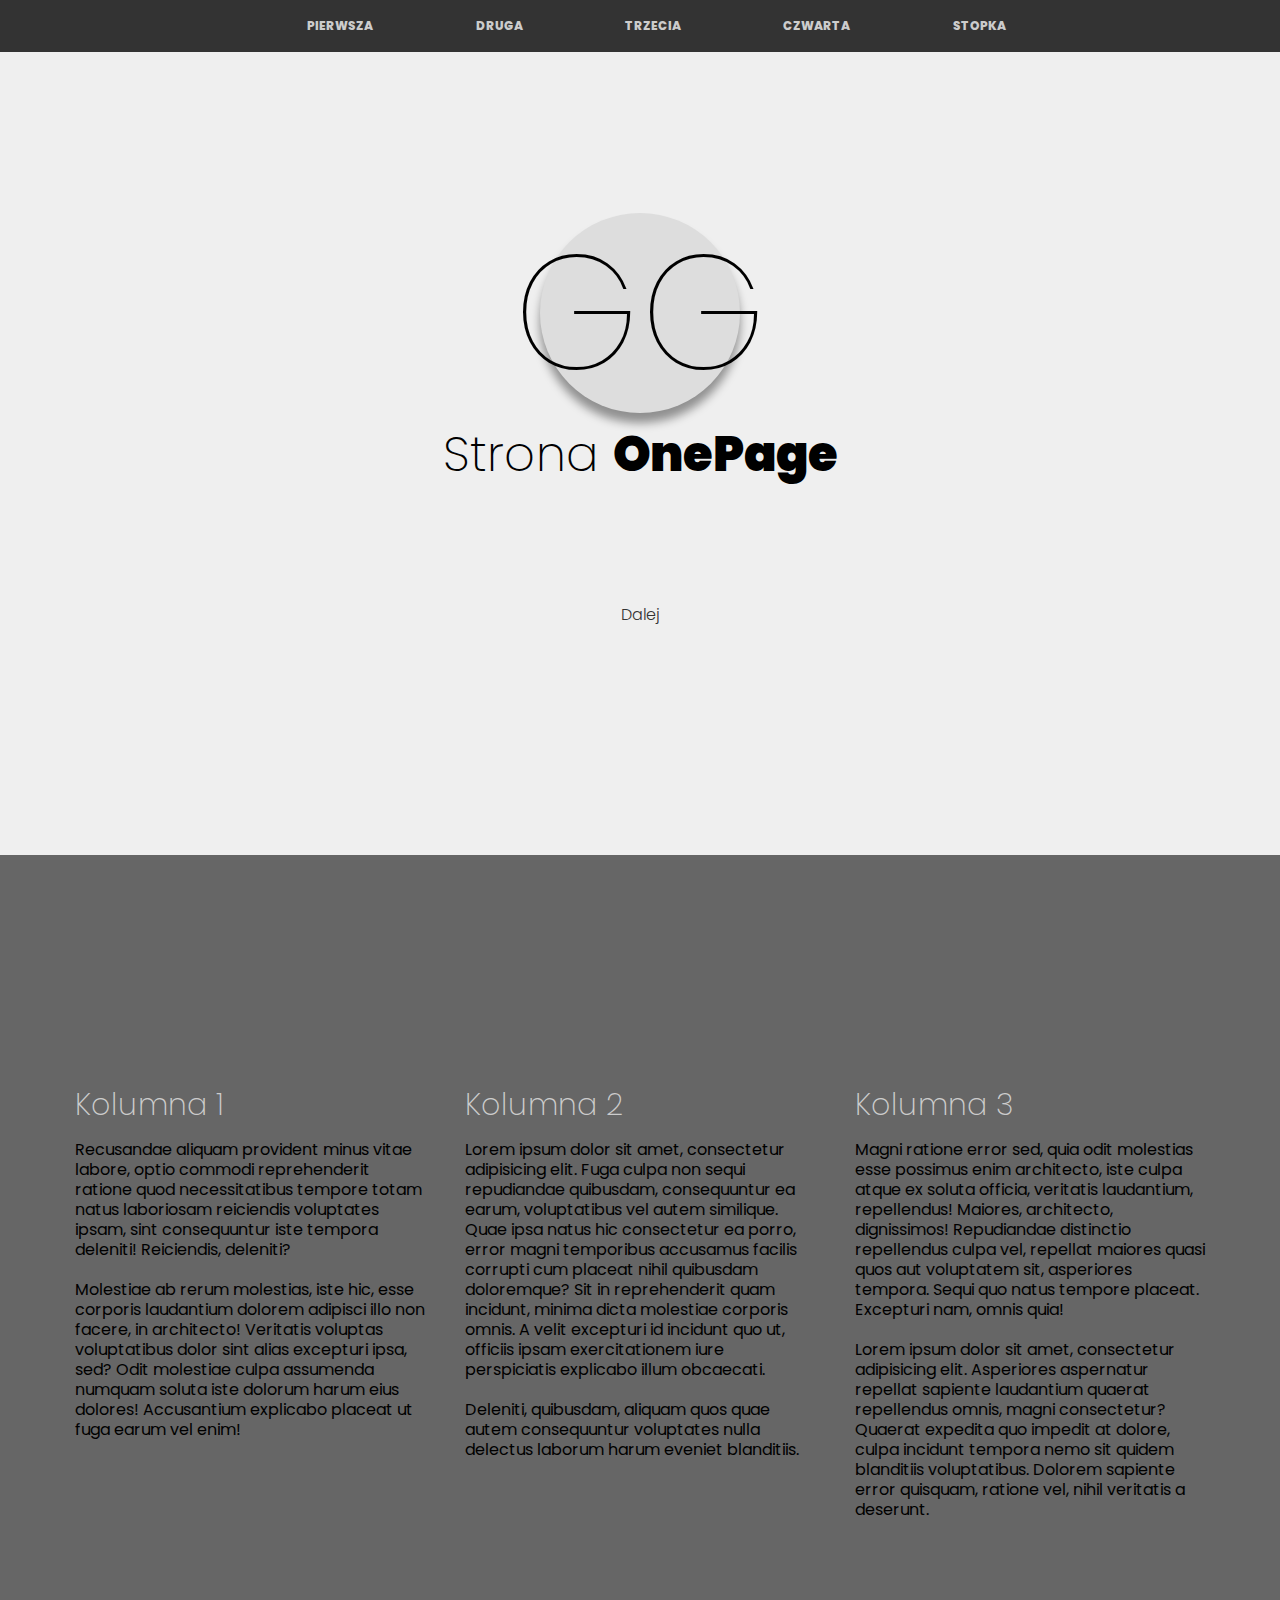
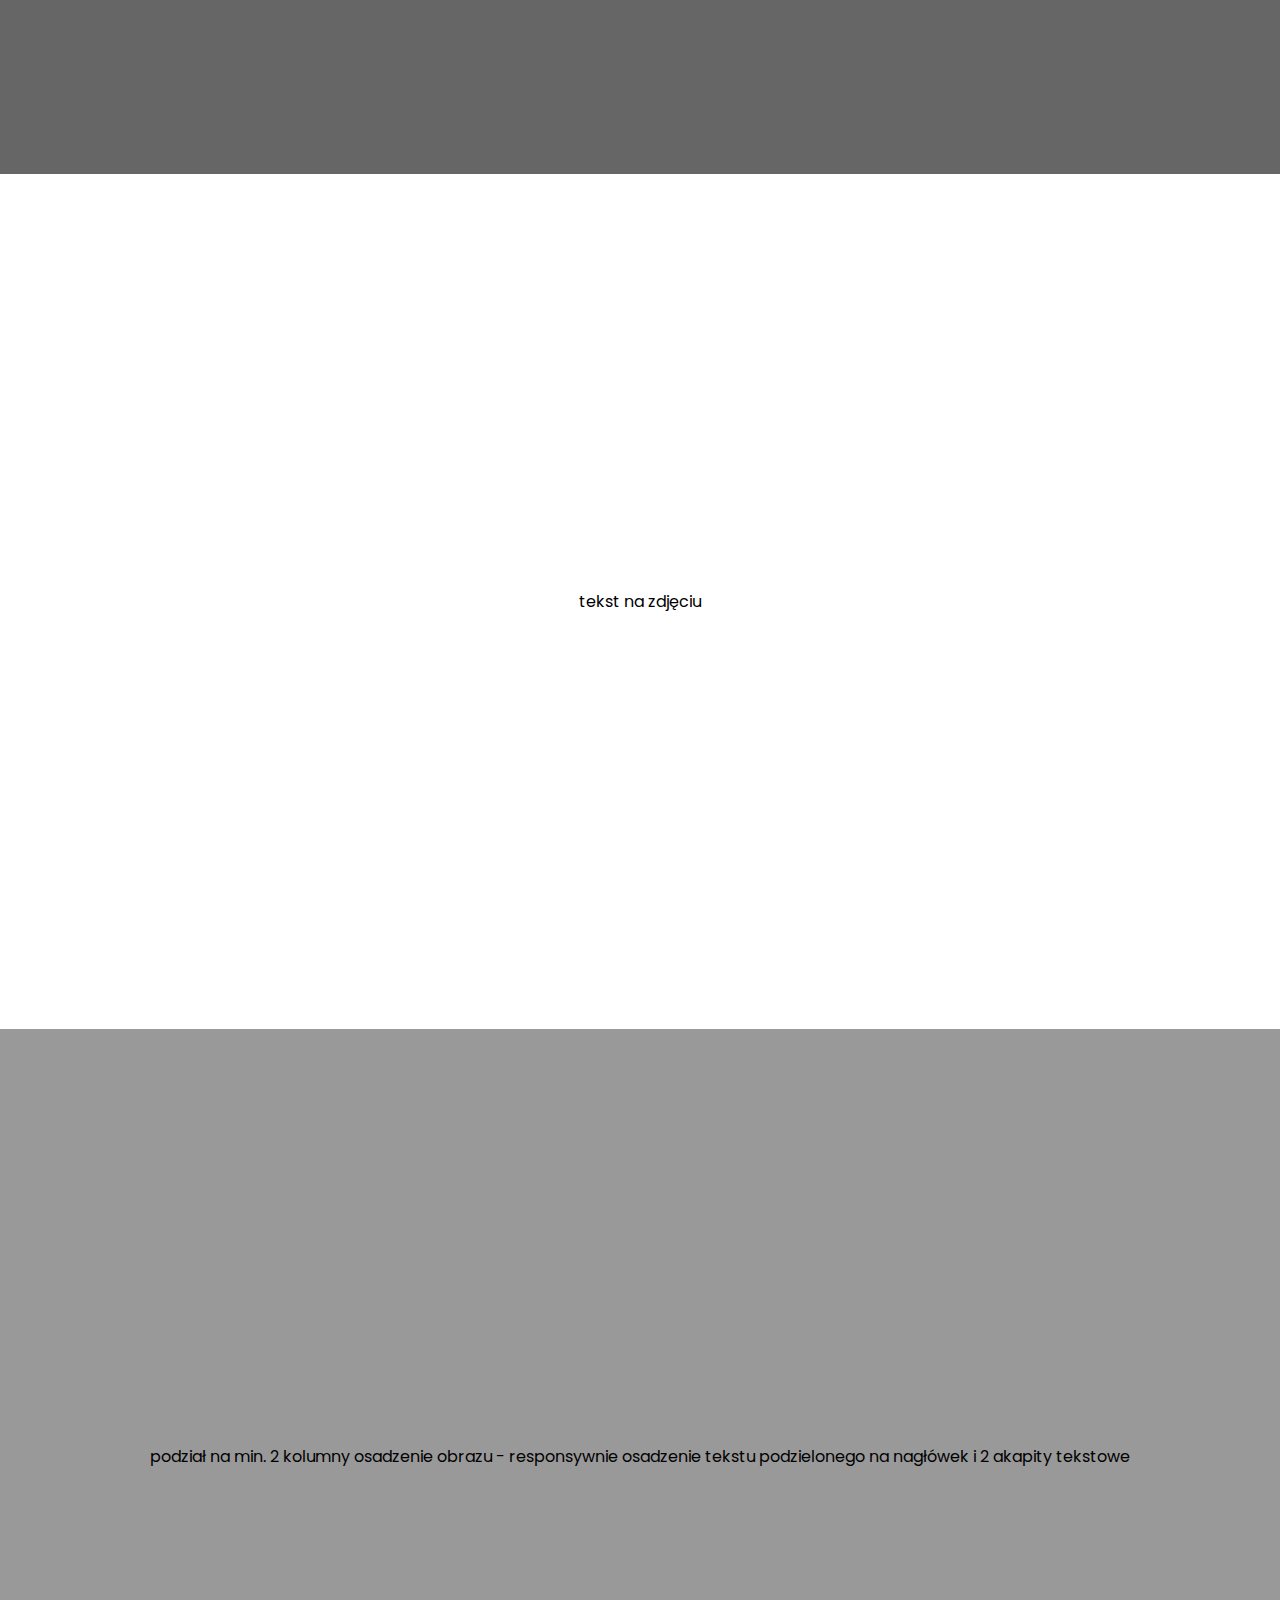
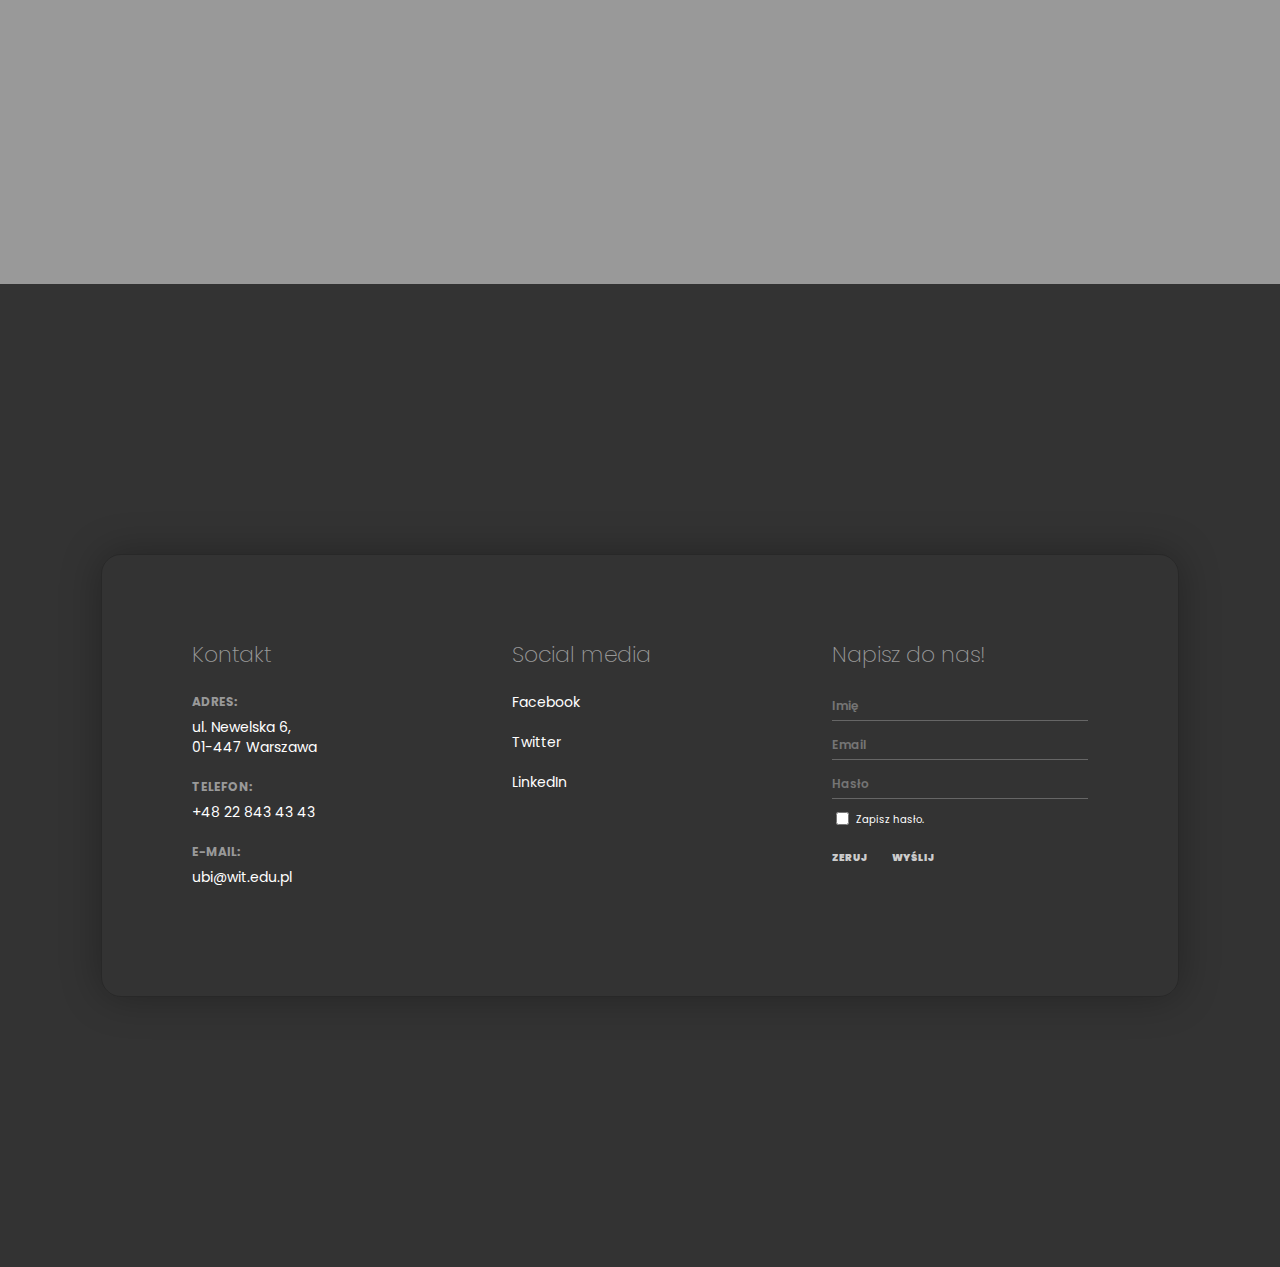
<file: Web_development/OnePage szkielet/index.html>
<!doctype html>
<html>
	
<head>
	<meta charset="utf-8">
	<title>Nazwisko Imię OnePage</title>
	
	<!-- 1. Dołączenie pliku reset.css -->
	<link rel="stylesheet" type="text/css" href="css/reset.css">
	
	<!-- 2. Dołączenie pliku style.css -->
	<link rel="stylesheet" type="text/css" href="css/style.css">
	
</head>

<body>
	
	<nav>
		<ol>
			<li><a href="#pierwsza">Pierwsza</a></li>
			<li><a href="#druga">Druga</a></li>
			<li><a href="#trzecia">Trzecia</a></li>
			<li><a href="#czwarta">Czwarta</a></li>
			<li><a href="#stopka">Stopka</a></li>
		</ol>
	</nav>
	
	<section id="pierwsza">
		<div class="zawartosc">
			<div id="logo">GG</div>
			<h1>Strona <strong>OnePage</strong></h1>
			<a href="#druga">Dalej</a>
		</div>
	</section>
	
	<section id="druga">
		<div class="zawartosc">
			
			<article>
				<h2>Kolumna 1</h2>
				<p>
					Recusandae aliquam provident minus vitae labore, optio commodi reprehenderit ratione quod necessitatibus tempore totam natus laboriosam reiciendis voluptates ipsam, sint consequuntur iste tempora deleniti! Reiciendis, deleniti?
				</p>
				<p> 
					Molestiae ab rerum molestias, iste hic, esse corporis laudantium dolorem adipisci illo non facere, in architecto! Veritatis voluptas voluptatibus dolor sint alias excepturi ipsa, sed? Odit molestiae culpa assumenda numquam soluta iste dolorum harum eius dolores! Accusantium explicabo placeat ut fuga earum vel enim!
				</p>
			</article>
			
			<article>
				<h2>Kolumna 2</h2>
				<p>
					Lorem ipsum dolor sit amet, consectetur adipisicing elit. Fuga culpa non sequi repudiandae quibusdam, consequuntur ea earum, voluptatibus vel autem similique. Quae ipsa natus hic consectetur ea porro, error magni temporibus accusamus facilis corrupti cum placeat nihil quibusdam doloremque? Sit in reprehenderit quam incidunt, minima dicta molestiae corporis omnis. A velit excepturi id incidunt quo ut, officiis ipsam exercitationem iure perspiciatis explicabo illum obcaecati.
				</p>
				<p>
					Deleniti, quibusdam, aliquam quos quae autem consequuntur voluptates nulla delectus laborum harum eveniet blanditiis.
				</p>
			</article>
			
			<article>
				<h2>Kolumna 3</h2>
				<p>
					Magni ratione error sed, quia odit molestias esse possimus enim architecto, iste culpa atque ex soluta officia, veritatis laudantium, repellendus! Maiores, architecto, dignissimos! Repudiandae distinctio repellendus culpa vel, repellat maiores quasi quos aut voluptatem sit, asperiores tempora. Sequi quo natus tempore placeat. Excepturi nam, omnis quia!
				</p>
				<p>
					Lorem ipsum dolor sit amet, consectetur adipisicing elit. Asperiores aspernatur repellat sapiente laudantium quaerat repellendus omnis, magni consectetur? Quaerat expedita quo impedit at dolore, culpa incidunt tempora nemo sit quidem blanditiis voluptatibus. Dolorem sapiente error quisquam, ratione vel, nihil veritatis a deserunt.
				</p>
			</article>
			
		</div>
	</section>
	
	<section id="trzecia">
		<div class="zawartosc">
			<h3>tekst na zdjęciu</h3>
		</div>
	</section>
	
	<section id="czwarta">
		<div class="zawartosc">
			podział na min. 2 kolumny
			
			osadzenie obrazu - responsywnie
			
			osadzenie tekstu podzielonego na nagłówek i 2 akapity tekstowe
			
		</div>
	</section>
	
	<section id="stopka">
		<div class="zawartosc">
			<!-- 

			3 kolumny:
			1. dane adresowe (adres, telefon, email)
			2. 3 x link do social media
			3. "formularz"
	
			-->
			<article>
				<h6>Kontakt</h6>
				<ul>
					<li>
						<strong>Adres:</strong>
						ul. Newelska 6,<br>
						01-447 Warszawa</li>
					<li><strong>Telefon:</strong><a href="callto:+48228434343">+48 22 843 43 43</a></li>
					<li><strong>E-mail:</strong><a href="mailto:ubi@wit.edu.pl">ubi@wit.edu.pl</a></li>
				</ul>
			</article>
			<article>
				<h6>Social media</h6>
				<ul>
					<li><a href="">Facebook</a></li>
					<li><a href="">Twitter</a></li>
					<li><a href="">LinkedIn</a></li>
				</ul>
			</article>
			
			<article>
				<h6>Napisz do nas!</h6>
				<form>
					<input type="text" placeholder="Imię" required>
					<input type="email" placeholder="Email" required>
					<input type="password" placeholder="Hasło" required>
					<input type="checkbox" id="zapisz" required>
					<label for="zapisz">Zapisz hasło.</label>
					<br>
					<input type="reset" value="zeruj">
					<input type="submit" value="wyślij">
					
				</form>
			</article>
		</div>
	</section>
	
</body>
	
</html>
</file>
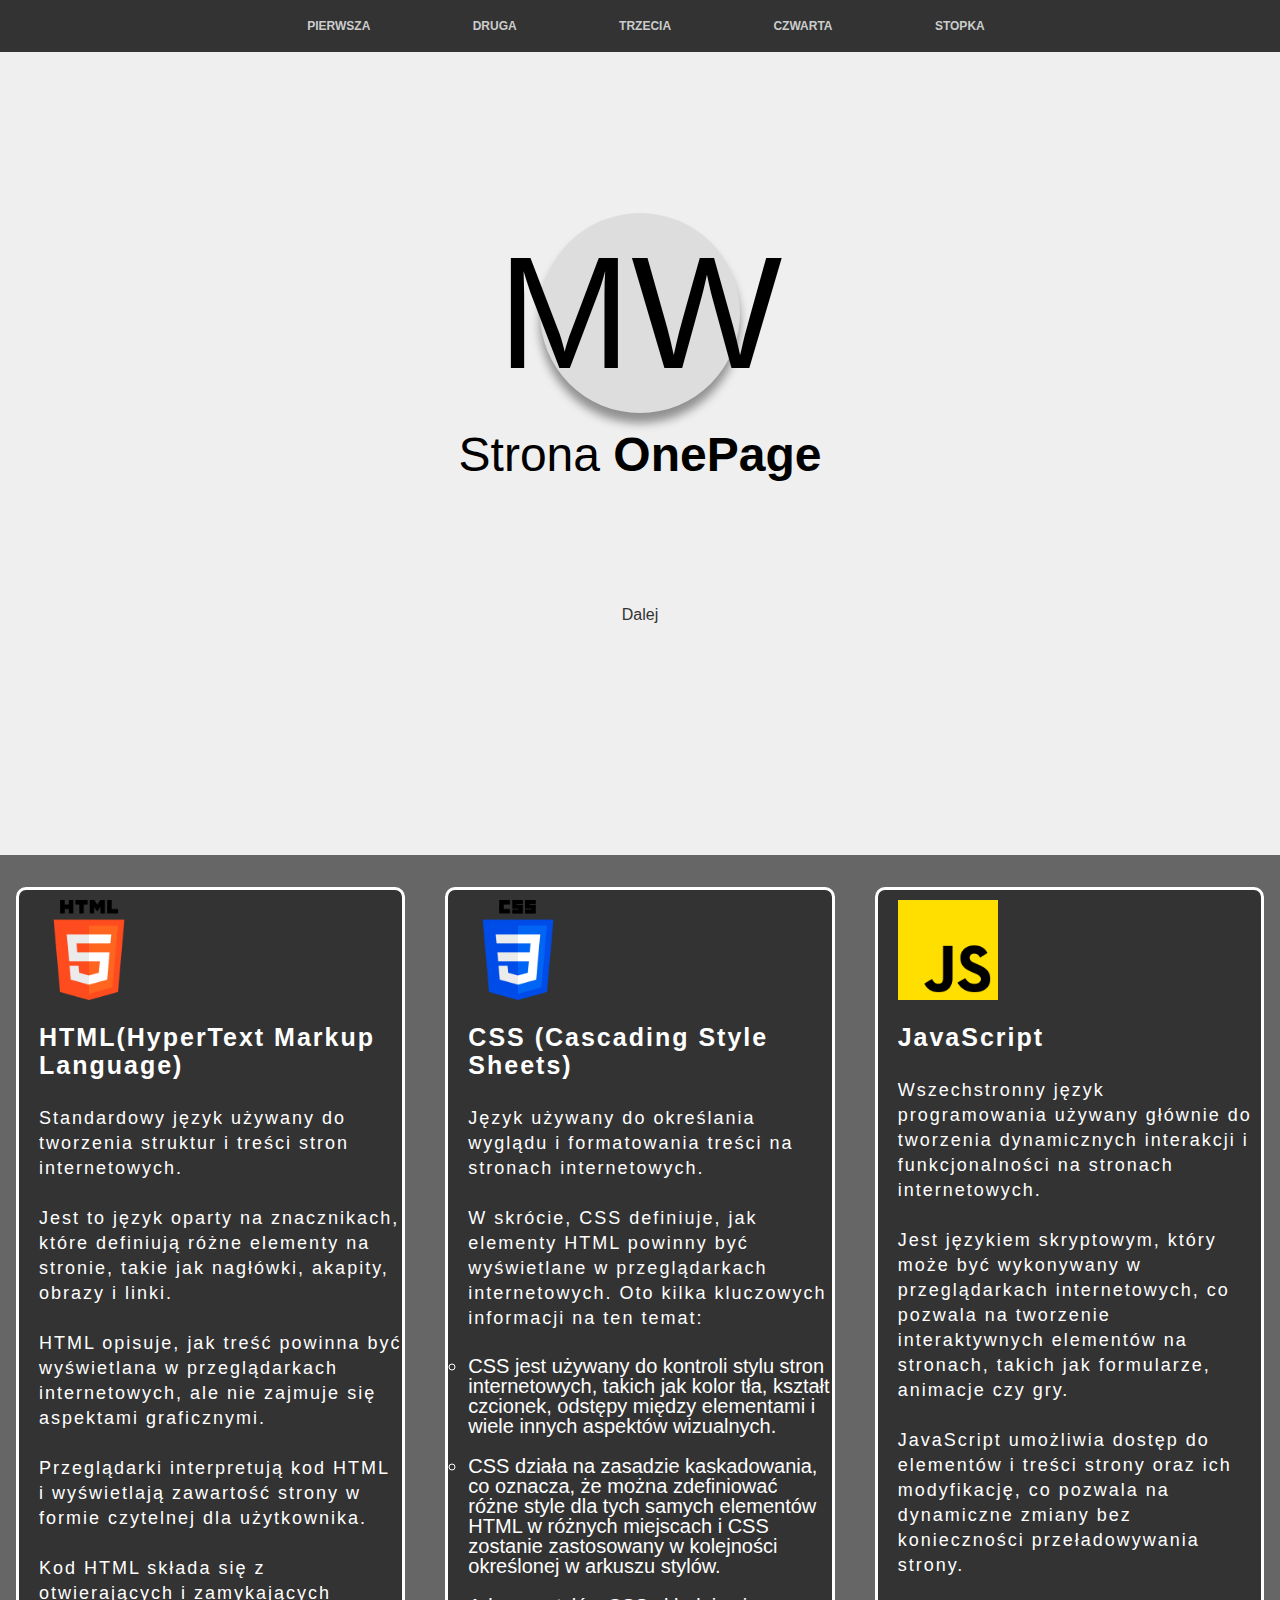
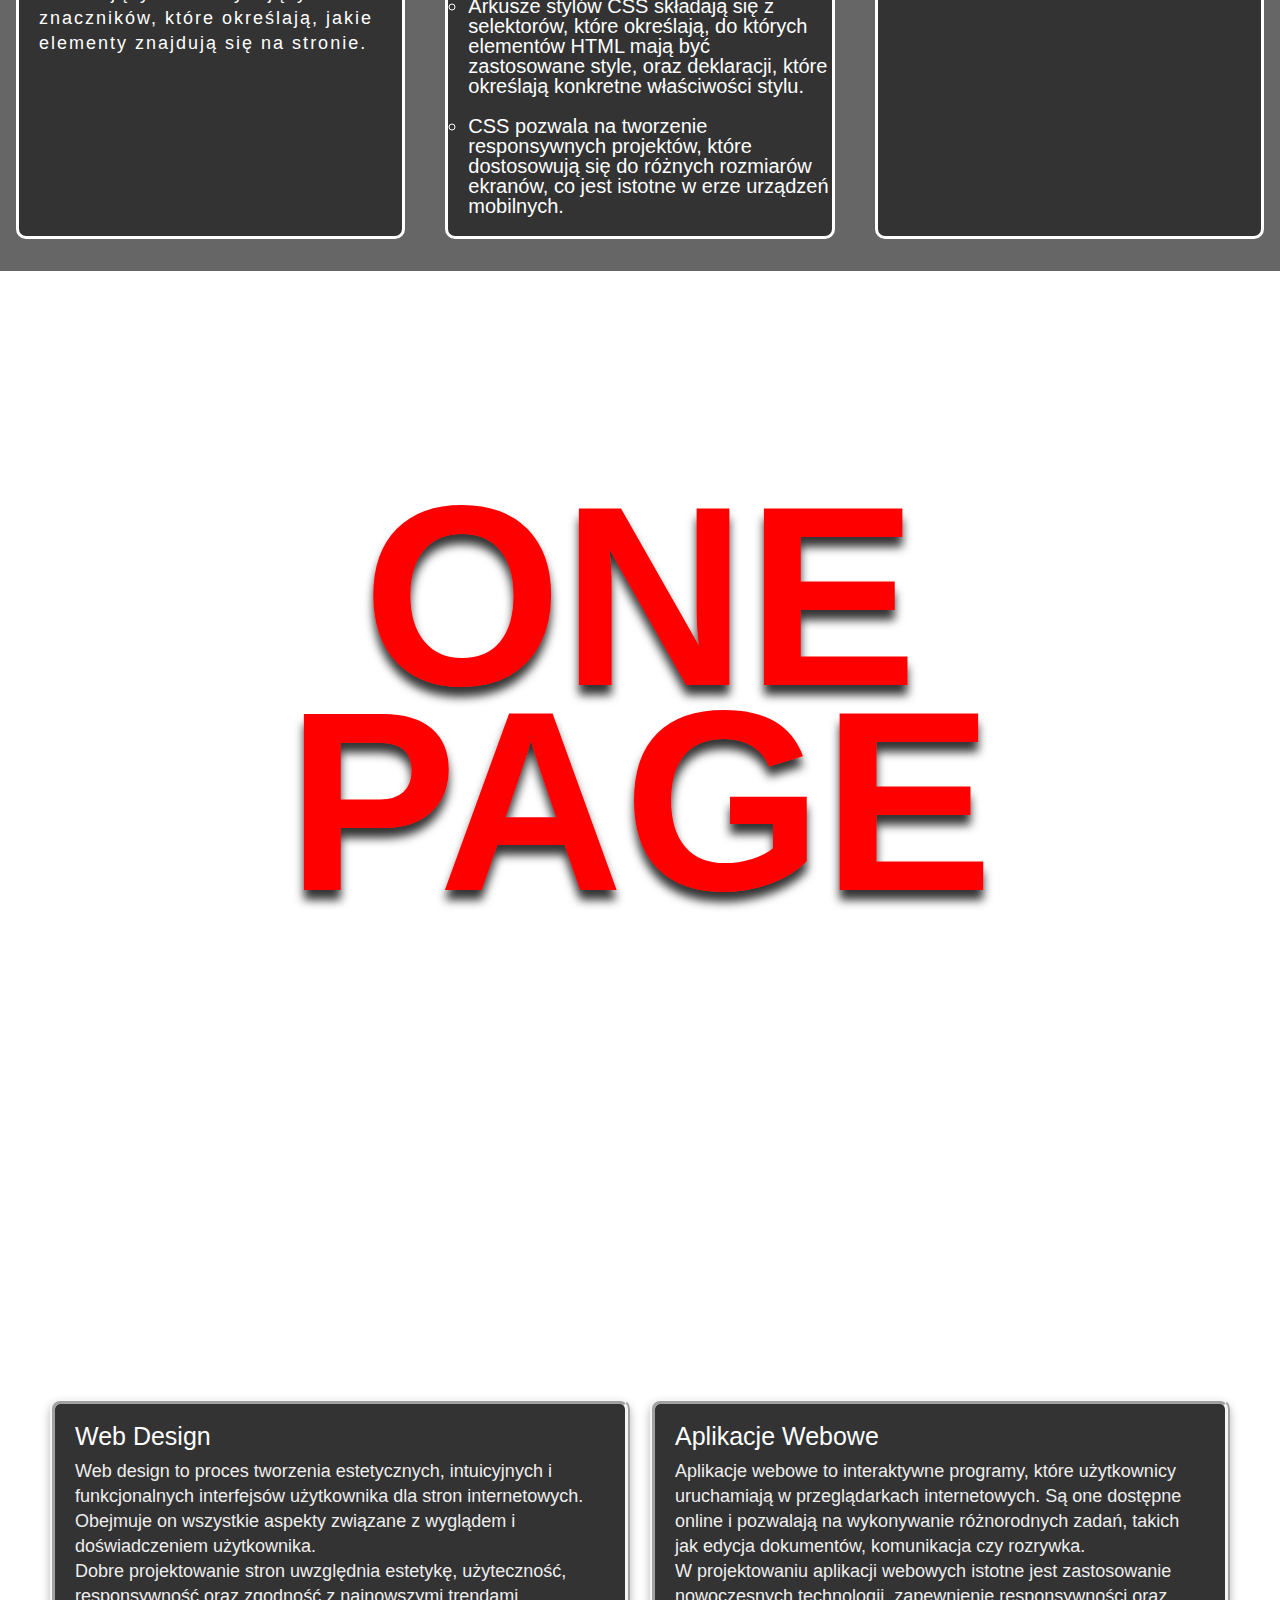
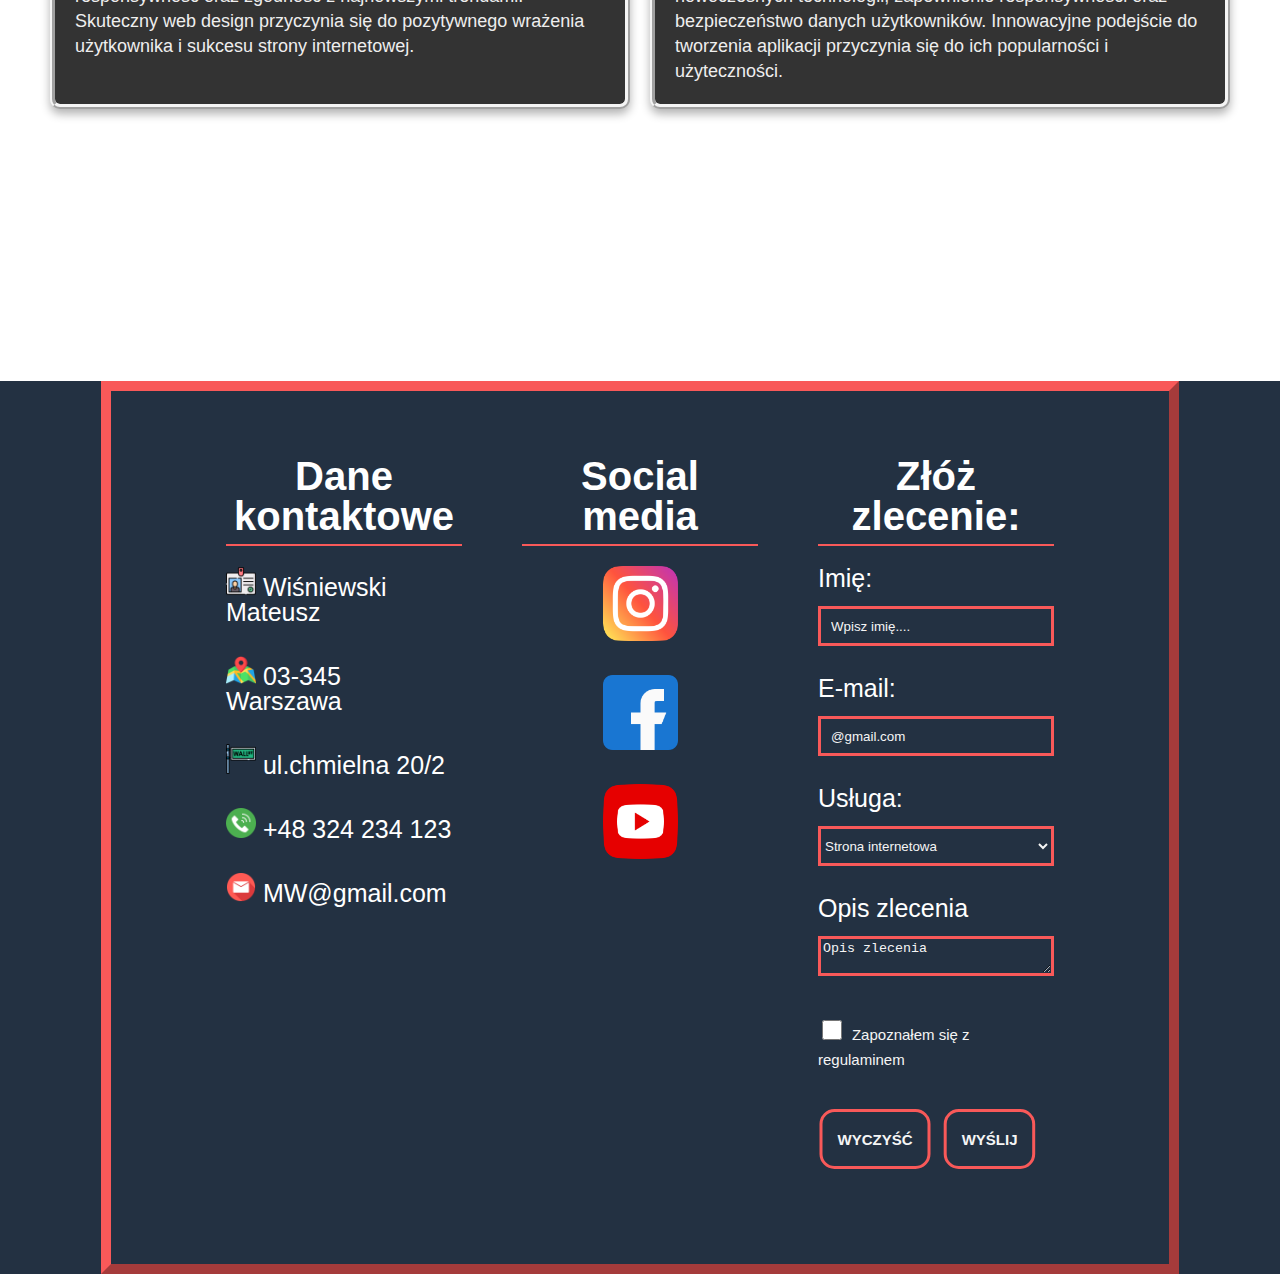
<file: Web_development/Zajecia 3/index.html>
<!doctype html>
<html>
<head>
	<meta charset="utf-8">
	<title>Nazwisko Imię OnePage</title>
	<meta name="viewport" content="width=device-width, initial-scale=1.0">
	<!-- OSADZAMY PLIKI CSS -->
	<!-- 1. reset.css = usuwa domyślne style HTML -->
	<link rel="stylesheet" type="text/css" href="css/reset.css">
	
	<!-- 2. style.css = dodajemy włąsne style -->
	<link rel="stylesheet" type="text/css" href="css/style.css">
	
</head>

<body>
	<!--Nawigacja Mobile-->
	<!--pełnoekranowa nakładka-->
	<div class="nakladka" id="MENU">
		<a href="javascript:void(0)" class="zamknijX" onClick="zamknijMenu()">&times;</a>
		<ol>
			<li><a href="#pierwsza" onClick="zamknijMenu()">Pierwsza</a></li>
			<li><a href="#druga" onClick="zamknijMenu()">Druga</a></li>
			<li><a href="#trzecia" onClick="zamknijMenu()">Trzecia</a></li>
			<li><a href="#czwarta" onClick="zamknijMenu()">Czwarta</a></li>
			<li><a href="#stopka" onClick="zamknijMenu()">Stopka</a></li>
		</ol>

	</div>
	<!--przycisk hamburger menu-->
	<span class="burger" onClick="otworzMenu()">&#9776;</span>
	<!--Skrypt uruchamiający menu-->
	<script>
		function otworzMenu(){
			document.getElementById("MENU").style.width = "100%";
		}
		function zamknijMenu(){
			document.getElementById("MENU").style.width = "0%";
		}
		

	</script>

	<!--	Nawigacja DESKTOP     -->
	<nav>
		<ol>
			<li><a href="#pierwsza">Pierwsza</a></li>
			<li><a href="#druga">Druga</a></li>
			<li><a href="#trzecia">Trzecia</a></li>
			<li><a href="#czwarta">Czwarta</a></li>
			<li><a href="#stopka">Stopka</a></li>
		</ol>
	</nav>
	
	<section id="pierwsza">
		<div class="zawartosc">
			<div id="logo">MW</div>
			<h1>Strona <strong>OnePage</strong></h1>
			<a href="#druga">Dalej</a>
		</div>
	</section>
	
	<section id="druga">
		<div class="zawartosc">
			<article>
				<h2><img src="ikony/html-5.png" class="icons_druga"></h2>
				<p>
					<b>HTML(HyperText Markup Language)</b> </br><br>Standardowy język używany do tworzenia struktur i treści stron internetowych.<br><br>
					Jest to język oparty na znacznikach, które definiują różne elementy na stronie, takie jak nagłówki, akapity, obrazy i linki.<br></br> 
					HTML opisuje, jak treść powinna być wyświetlana w przeglądarkach internetowych, ale nie zajmuje się aspektami graficznymi. <br><br>
					Przeglądarki interpretują kod HTML i wyświetlają zawartość strony w formie czytelnej dla użytkownika.<br><br> Kod HTML składa się z otwierających i zamykających znaczników, które określają, jakie elementy znajdują się na stronie. 
				</p>
			</article>
			
			<article>
				<h2><img src="ikony/css-3.png" class="icons_druga"></h2>
				<p><b>CSS (Cascading Style Sheets)</b></br><br> Język używany do określania wyglądu i formatowania treści na stronach internetowych.<br><br> W skrócie, CSS definiuje, jak elementy HTML powinny być wyświetlane w przeglądarkach internetowych. Oto kilka kluczowych informacji na ten temat:<br><br>
					<ol>
					 <li>CSS jest używany do kontroli stylu stron internetowych, takich jak kolor tła, kształt czcionek, odstępy między elementami i wiele innych aspektów wizualnych.</li>
					
					<li>CSS działa na zasadzie kaskadowania, co oznacza, że można zdefiniować różne style dla tych samych elementów HTML w różnych miejscach i CSS zostanie zastosowany w kolejności określonej w arkuszu stylów.</li>
					
					<li>Arkusze stylów CSS składają się z selektorów, które określają, do których elementów HTML mają być zastosowane style, oraz deklaracji, które określają konkretne właściwości stylu.</li>
					
					<li>CSS pozwala na tworzenie responsywnych projektów, które dostosowują się do różnych rozmiarów ekranów, co jest istotne w erze urządzeń mobilnych.</li>
					
				</ol>
				</p>
			</article>
			
			<article>
				<h2><img src="ikony/js.png" class="icons_druga"></h2>
				<p><b>JavaScript</b></br><br>Wszechstronny język programowania używany głównie do tworzenia dynamicznych interakcji i funkcjonalności na stronach internetowych.<br><br> Jest językiem skryptowym, który może być wykonywany w przeglądarkach internetowych,
					 co pozwala na tworzenie interaktywnych elementów na stronach, takich jak formularze, animacje czy gry.<br><br> JavaScript umożliwia dostęp do elementów i treści strony oraz ich modyfikację, co pozwala na dynamiczne zmiany bez konieczności przeładowywania strony.
					</p>
			</article>
			
		</div>
	</section>
	
	<section id="trzecia">
		<div class="zawartosc">
		<h3>ONE PAGE</h3>	
		</div>

	</section>
	
	<section id="czwarta">
		<div class="zawartosc">
			<!-- SEKCJA CZWARTA -->
<section id="czwarta">
    <div class="zawartosc">
        <!-- KOLUMNA O WEB DESIGNIE -->
        <div class="kolumna">
            <h2>Web Design</h2>
            <p>
                Web design to proces tworzenia estetycznych, intuicyjnych i funkcjonalnych interfejsów użytkownika dla stron internetowych. Obejmuje on wszystkie aspekty związane z wyglądem i doświadczeniem użytkownika.
            </p>
            <p>
                Dobre projektowanie stron uwzględnia estetykę, użyteczność, responsywność oraz zgodność z najnowszymi trendami. Skuteczny web design przyczynia się do pozytywnego wrażenia użytkownika i sukcesu strony internetowej.
            </p>
        </div>

        <!-- KOLUMNA O APLIKACJACH WEBOWYCH -->
        <div class="kolumna">
            <h2>Aplikacje Webowe</h2>
            <p>
                Aplikacje webowe to interaktywne programy, które użytkownicy uruchamiają w przeglądarkach internetowych. Są one dostępne online i pozwalają na wykonywanie różnorodnych zadań, takich jak edycja dokumentów, komunikacja czy rozrywka.
            </p>
            <p>
                W projektowaniu aplikacji webowych istotne jest zastosowanie nowoczesnych technologii, zapewnienie responsywności oraz bezpieczeństwo danych użytkowników. Innowacyjne podejście do tworzenia aplikacji przyczynia się do ich popularności i użyteczności.
            </p>
        </div>
    </div>
</section>

			<!--Dwie kolumny i w jednej bardziej złożony układ-->
		</div>
	</section>
	
	<section id="stopka">
		<div class="zawartosc">
			<!--
			3 kolumny, a w nich:
			<br>
			1. dane kontaktowe (adres, kod, miasto), telefon, email
			
			<br>
			2. 3 x hiperłącze do social media
			<br>
			3. miejsca na formularz "formularz"
			-->
			<div id="daneKontaktowe" class="kolumnyStopka">
				
				<ul>
					<label class="naglowki_stopka"><h1>Dane kontaktowe</h1></label>
					<hr>
						<li><img src="ikony/id-card (1).png" class="ikony_dane"> Wiśniewski Mateusz</li>
						<li><img src="ikony/map.png" class="ikony_dane"> 03-345 Warszawa</li>	
						<li><img src="ikony/wall-street.png" class="ikony_dane"> ul.chmielna 20/2</li>	
						<li><img src="ikony/phone-call.png" class="ikony_dane"> +48 324 234 123</li>	
						<li><img src="ikony/mail.png" class="ikony_dane"> MW@gmail.com</li>
				</ul>
			</div>
			<div id="linkiStopka" class="kolumnyStopka">
				<ul>
					<ul>
					<label class="naglowki_stopka"><h1>Social media</h1></label>
					<hr>
					<li><a href="#stopka"><img src="ikony/instagram.png" class="links_footer"></a> </li>
					<li><a href="#stopka"><img src="ikony/facebook.png" class="links_footer"></a></li>
					<li><a href="#stopka"><img src="ikony/youtube.png" class="links_footer"></a></li>
				</ul>
			</div>
			<div id="formularzStopka" class="kolumnyStopka">
				<label class="naglowki_stopka"><h1>Złóż zlecenie:</h1></label>

				<form>
					<ul>
						<hr>
					<li>
						<label>Imię:</label>
							<br>
						<input type="text"
						placeholder="Wpisz imię...."
						required></li>
						
					<li>
						<label>E-mail:</label>
							<br>
						<input type="email"
						placeholder="Wpisz e-mail...."
						required
						value="@gmail.com">
					</li>
					<li>
						<label>Usługa:</label>
							<br>
						<select>
							<option>Strona internetowa</option>
							<option>Bazy danych</option>
							<option>Backend</option>
						</select><br>
					</li>
						
						<li><label>Opis zlecenia</label><br>
						<textarea placeholder="Opis zlecenia"
						required></textarea>
					</li>
					<li>
						<input type="checkbox" id="regulamin"  required>
						<label  for="regulamin" class="zgody">Zapoznałem się z regulaminem</label><br>
					</li>
					<li>
						<input type="reset" value="WYCZYŚĆ">
						<input type="submit" value="WYŚLIJ">
					</li>
				</ul>
			</form>
			</div>
		</div>
	</section>
	
</body>
</html>
</file>
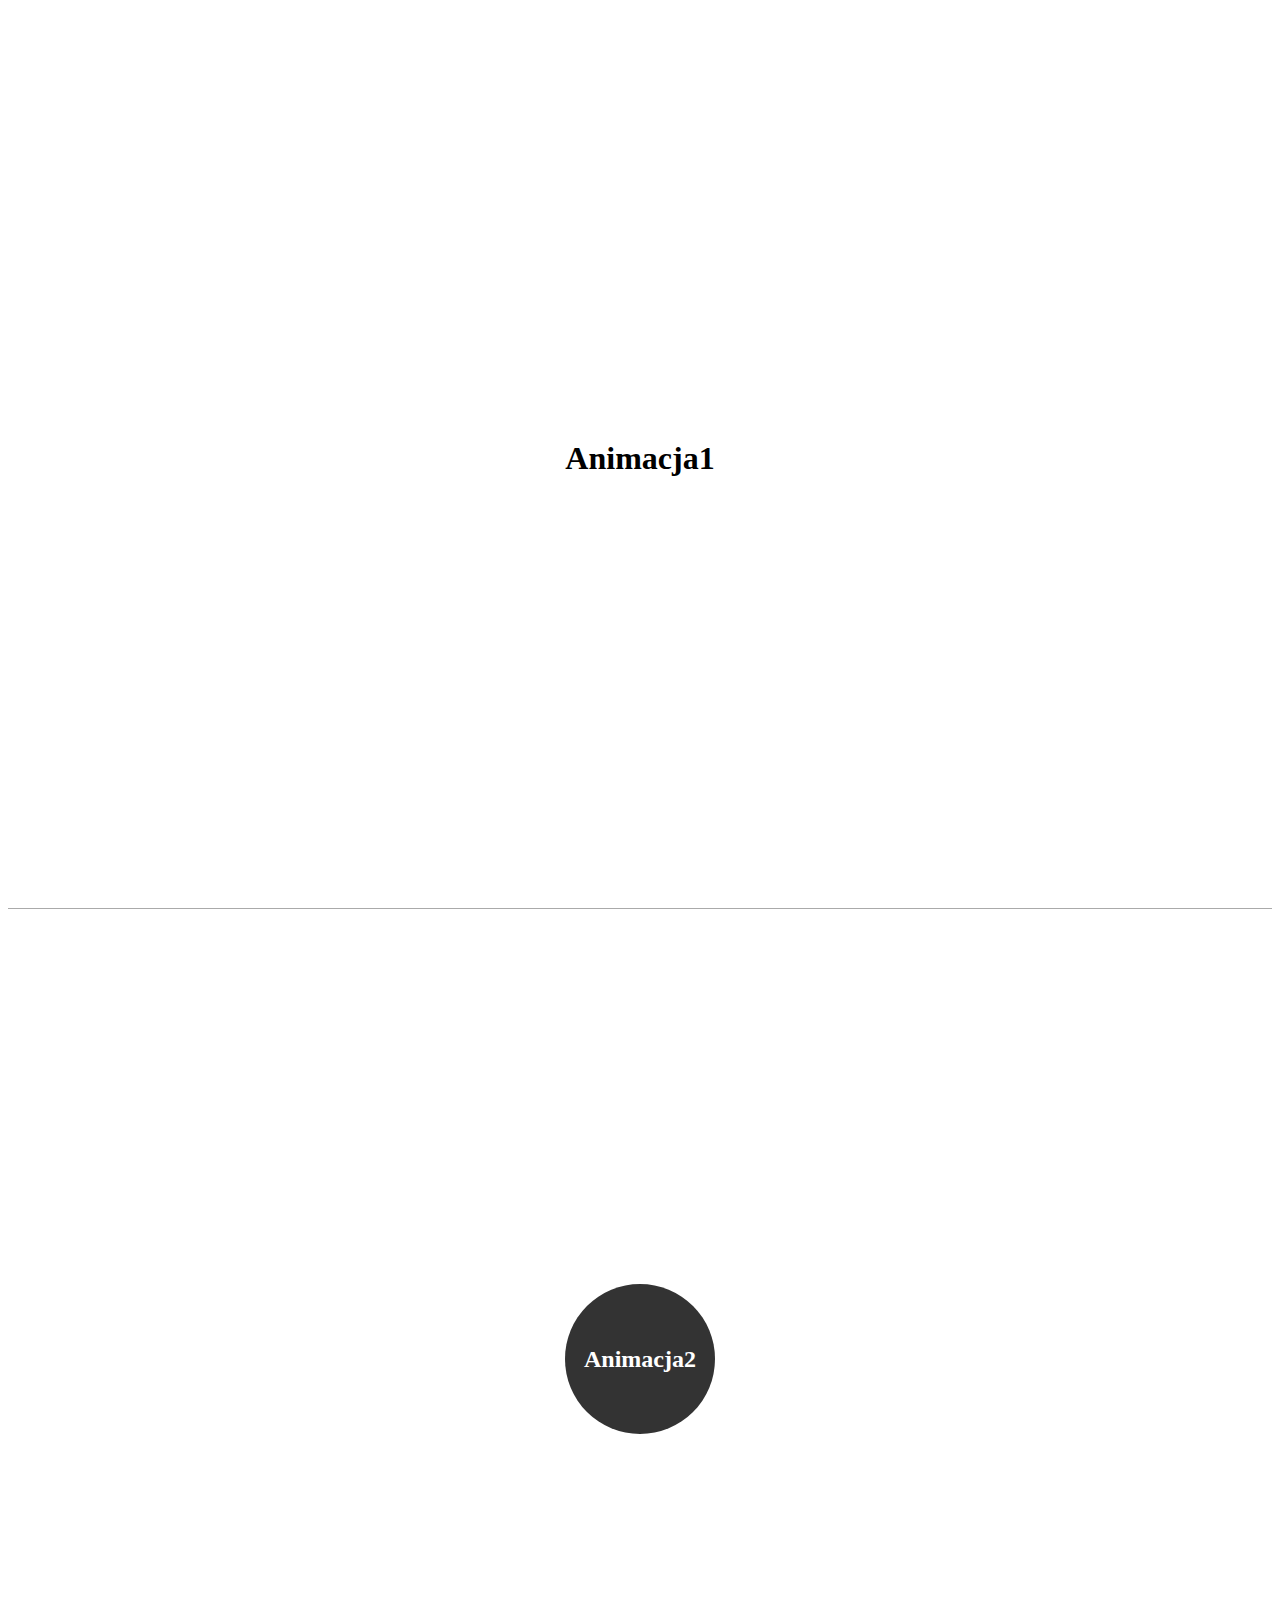
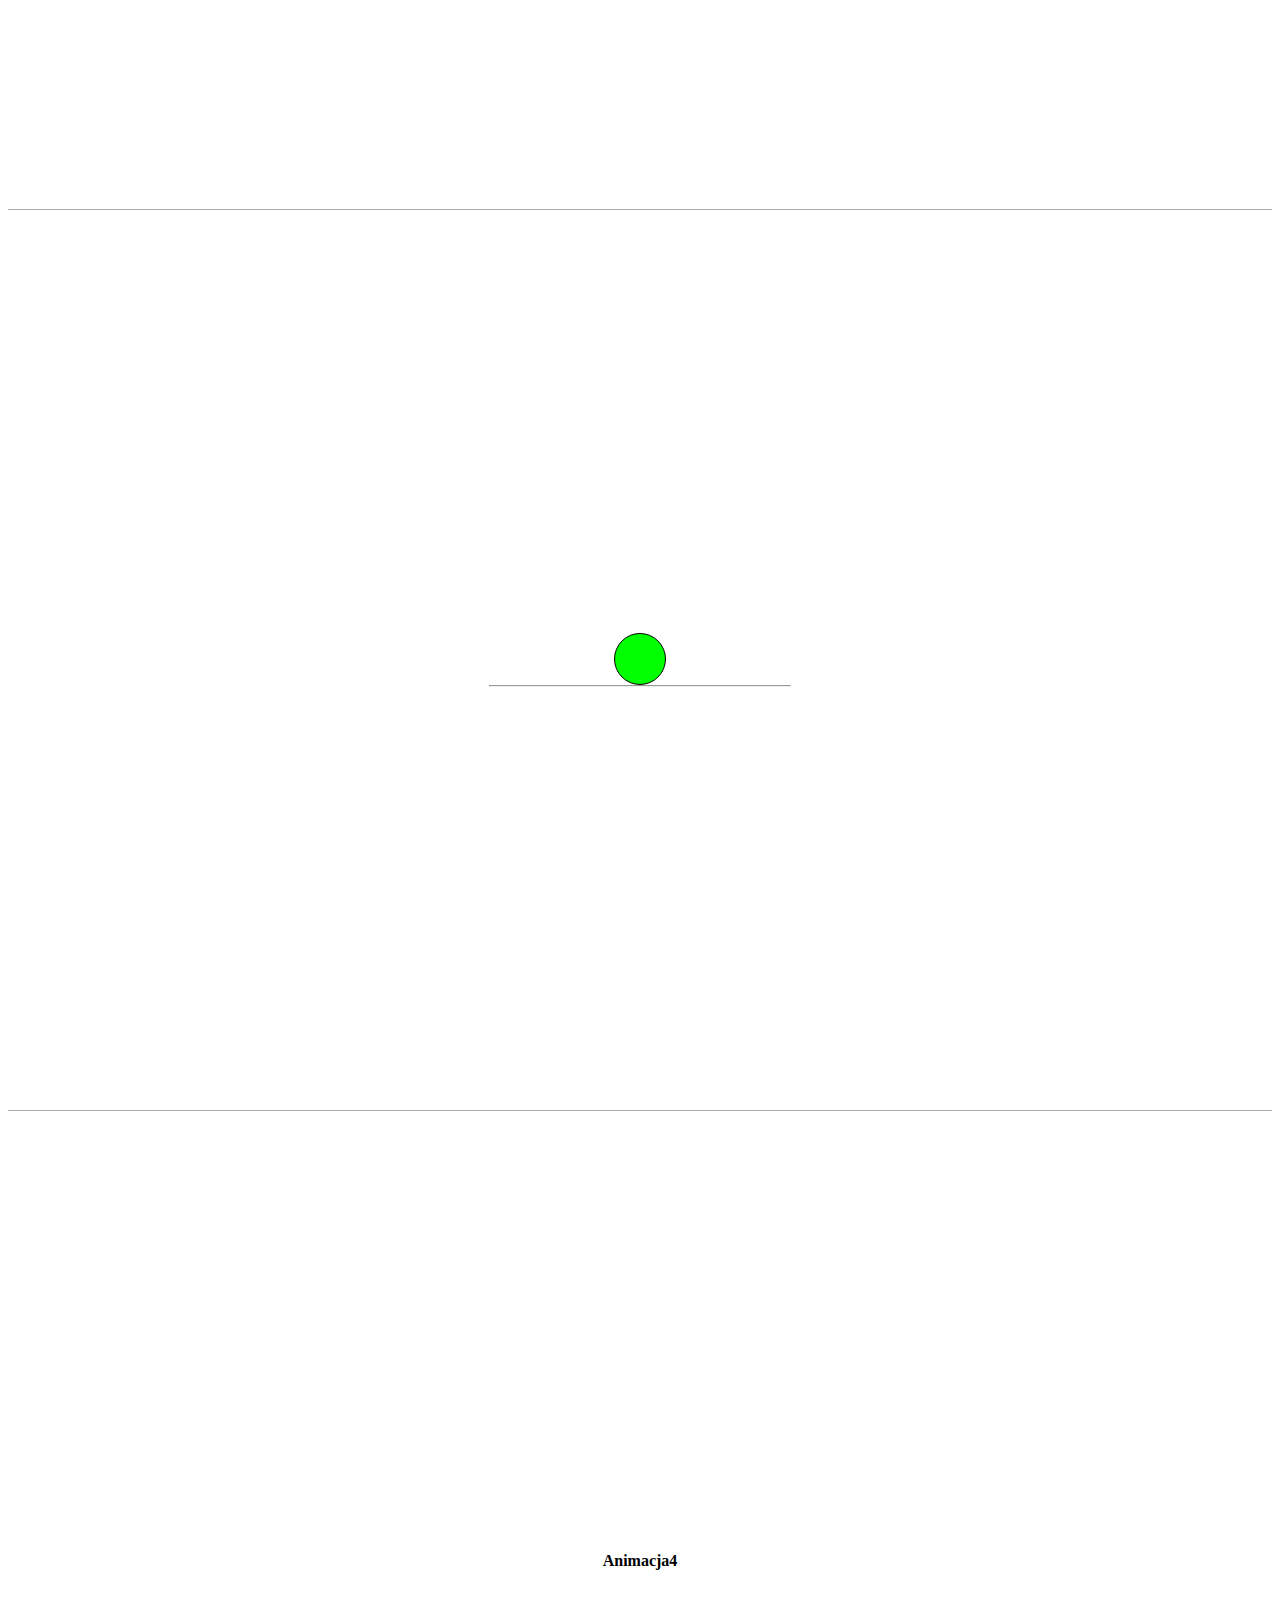
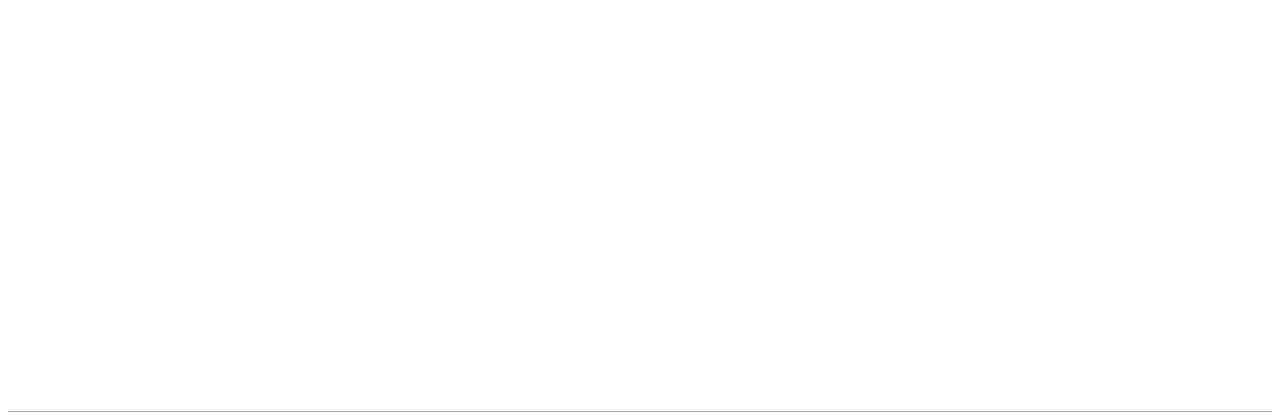
<file: Web_development/Zajecia 6/index.html>
<!DOCTYPE html>
<html lang="en">

<head>
    <meta charset="UTF-8">
    <meta name="viewport" content="width=device-width, initial-scale=1.0">
    <style>
        section {
            min-height: 100vh;
            border-bottom: 1px solid #aaa;
            display: flex;
            align-items: center;
            justify-content: center;
            overflow: hidden;
            flex-direction: column;

        }

        h1 {
            padding: 3rem;
            animation-name: animacja1;
            animation-duration: 4s;
            animation-iteration-count: infinite;
            animation-direction: alternate;
            animation-delay: -2s;
        }

        @keyframes animacja1 {
            from {
                background-color: red;
                border-radius: 3rem;
            }

            to {
                background-color: blue;
                border-radius: 1rem;
                box-shadow: 0 1rem 1rem rgba(0, 0, 0, .4);
                color: #fff;
            }
        }

        h2 {
            height: 150px;
            width: 150px;
            border-radius: 50%;
            background-color: #333;
            display: flex;
            align-items: center;
            justify-content: center;
            color: #fff;

            animation: animacja2 5s ease 1s infinite alternate-reverse;
        }

        @keyframes animacja2 {
            0% {
                background-color: cornflowerblue;
            }

            1% {}

            2% {}

            20% {
                transform: translate(0, -200px) rotate(360deg);
            }

            50% {
                transform: translate(200px, -200px) scale(2);
                background-color: yellowgreen;
                box-shadow: 0 1rem 1rem rgba(0, 0, 0, .5);
                border-bottom: 1px solid black;



            }

            60% {
                transform: translate(200px, 200px);
            }

            90% {
                transform: translate(0, 200px) rotate(-3600deg);

            }

            100% {
                background-color: cornflowerblue;

            }
        }

        h3 {
            height: 50px;
            width: 50px;
            border-radius: 50%;
            background-color: lime;
            border:1px solid black;
            display: flex;
            align-items: center;
            justify-content: center;
            color: #fff;

            animation: animacja3 10s ease 1s infinite;

        }

        hr{
            width:300px;
            margin:0;
            transform:translateY(-19px);
        }   
        

        @keyframes animacja3 {
            0% { 
                /*zacząć od tego, spłaszczona scale i dopiero leci na góre*/
            }
            

            

            20% {
                transform: translate(0, -30vh);
                

            }

/*

            40% {
                transform: translate(0, -75%);
               height: 150px;
               width:300px;



            }



            60% {
                transform: translate(0, 75%);
                height: 200px;
                width:150px;

            }


            80% {
                transform: translate(0, 75%);
                height: 200px;
                width:150px;

            }


            100% {
                transform: translate(0, -75%);
                height: 150px;
                width:300px;


            }
            */


        }

        h4 {}
    </style>
    <title>Document</title>
</head>

<body>

    <section>
        <h1>Animacja1</h1>
    </section>
    <section>
        <h2>Animacja2</h2>
    </section>
    <section>
        <h3></h3>
        <hr>
    </section>
    <section>
        <h4>Animacja4</h4>
    </section>

</body>

</html>
</file>
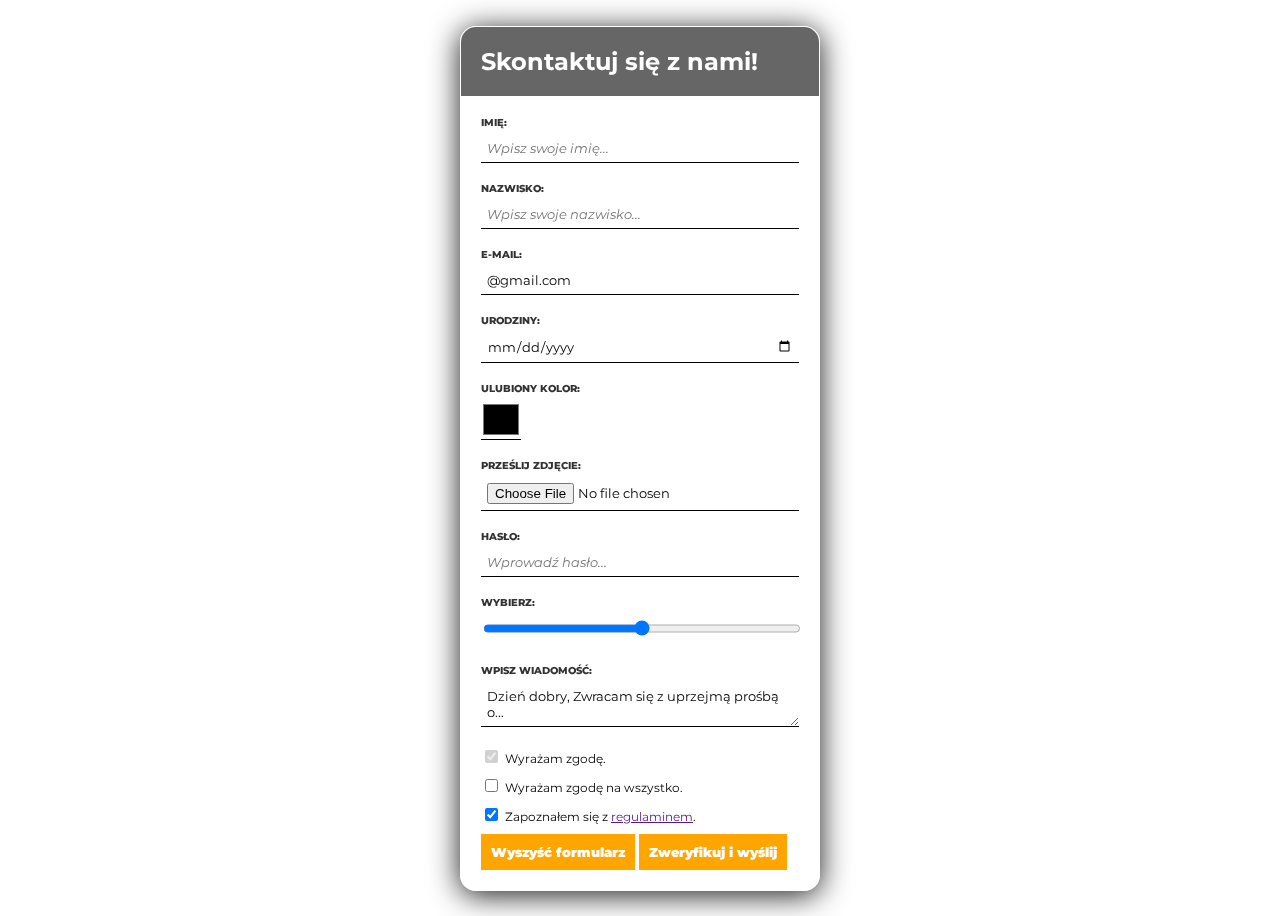
<file: Web_development/OnePage szkielet/formularz.html>
<!doctype html>
<html>
<head>
	<meta charset="utf-8">
	<title>formularz</title>
	<style>
		@import url('https://fonts.googleapis.com/css2?family=Montserrat:ital,wght@0,100;0,200;0,300;0,400;0,500;0,600;0,700;0,800;0,900;1,100;1,200;1,300;1,400;1,500;1,600;1,700;1,800;1,900&display=swap');
		
		*{
			/*border: 1px red solid;/*podgląd krawędzi*/
			transition: 1s;
		}
		
		html{
			font-family: 'Montserrat', sans-serif;
			font-size: 10px;
		}
		input, textarea{
			font-family: inherit;/*wymuszenie zmiany fontu przez dziedziczenie*/
		}
		
		body{
			background: url(https://gratisography.com/wp-content/uploads/2019/12/gratisography-concrete-architecture-2-free-stock-photo-1170x780.jpg) no-repeat center center fixed;
			-webkit-background-size: cover;
			-moz-background-size: cover;
			-o-background-size: cover;
			background-size: cover;	
			
			display: flex;
			justify-content: center;
			align-items: center;
			height: 100vh;/*konieczne, bo body ma tylko wysokość swojej zawarości, mimo, że obraz w tle rozciąga się na całe okno przeglądarki.*/
			
			font-size: 1.6rem;
		}
		
		form{
			/*https://css.glass/*/
			background-color: rgba(255,255,255,0.5);
			border-radius: 16px;
			box-shadow: 0 4px 30px rgba(0, 0, 0, .9);
			backdrop-filter: blur(8.5px);
			-webkit-backdrop-filter: blur(8.5px);
			border: 1px solid rgba(255, 255, 255, 0.49);
			
			padding: 2rem;
			
			overflow: hidden;/*wszystko co wystaje poza box jest do niego docięte i nie wystaje*/
		}
		form h2{
			margin: 0;
			background-color: rgba(0,0,0,.6);
			color: white;
			padding: 2rem;
			margin: -2rem -2rem 2rem;
		}
		
		form main{
			margin-bottom: 2rem;
		}
		form main label{
			display: block;
			font-weight: 800;
			font-size: 1rem;
			text-transform: uppercase;
			margin-bottom: .5rem;
			color: #333;
		}
		form main input{
			display: block;
			width: 100%;
			padding: .6rem;/*padding zwiększa szerokość i wysokośc elementów*/
			box-sizing: border-box;/*paddingi nie zwiększają szerokości*/
			background: none;
			border: 0;
			border-bottom: 1px solid black;
		}
		form main input:focus{
			outline: 0;
			transform: scale(1.1);
			box-shadow: 0 .4rem 1rem rgba(0,0,0,.5);
			background-color: #fff;
		}
		form main input[type=color]{
			height: 4rem;
			width: 4rem;
			padding: 0;
			overflow: hidden;
		}
		form main textarea{
			display: block;
			width: 100%;
			padding: .6rem;
			box-sizing: border-box;
			resize: vertical;
			background: none;
			border: 0;
			border-bottom: 1px solid black;
		}
		form main textarea:focus{
			outline: 0;
			background-color: #fff;
		}
		::placeholder{
			font-style: italic;
		}
		
		form footer label{
			display: inline-block;
			font-size: 1.2rem;
			margin-bottom: 1rem;
		}
		form footer input[type=submit],
		form footer input[type=reset]{
			background-color: orange;
			padding: 1rem;
			display: inline-block;
			color: white;
			font-weight: 900;
			border: 0;
		}
		form footer input[type=submit]:hover,
		form footer input[type=reset]:hover{
			background-color: black;
			transform: scale(1.1);
		}
	</style>
</head>

<body>
	
	<form>
		<h2>Skontaktuj się z nami!</h2>
		<main>
			<label>Imię:</label>
			<input type="text" placeholder="Wpisz swoje imię..." required>
			<br>
			<label>Nazwisko:</label>
			<input type="text" placeholder="Wpisz swoje nazwisko..." required>
			<br>
			<label>E-mail:</label>
			<input type="email" placeholder="Wpisz swój e-mail..." required value="@gmail.com">
			<br>
			<label>Urodziny:</label>
			<input type="date">
			<br>
			<label>Ulubiony kolor:</label>
			<input type="color">
			<br>
			<label>Prześlij zdjęcie:</label>
			<input type="file">
			<br>
			<label>Hasło:</label>
			<input type="password" placeholder="Wprowadź hasło..." required>
			<br>
			<label>Wybierz:</label>
			<input type="range">
			<br>
			<label>Wpisz wiadomość:</label>
			<textarea placeholder="Wpisz co najmniej 500 znaków..." required>Dzień dobry, Zwracam się z uprzejmą prośbą o...</textarea>
		</main>
		<footer>
			<input type="checkbox" checked disabled>
			<label>Wyrażam zgodę.</label>
			<br>
			<input type="checkbox" required id="wszystko">
			<label for="wszystko">Wyrażam zgodę na wszystko.</label>
			<br>
			<input type="checkbox" checked required id="regulamin">
			<label for="regulamin">Zapoznałem się z <a href="">regulaminem</a>.</label>
			
			<br>
			
			<input type="reset" value="Wyszyść formularz">
			<input type="submit" value="Zweryfikuj i wyślij">
		</footer>
	</form>
	
</body>
</html>
</file>
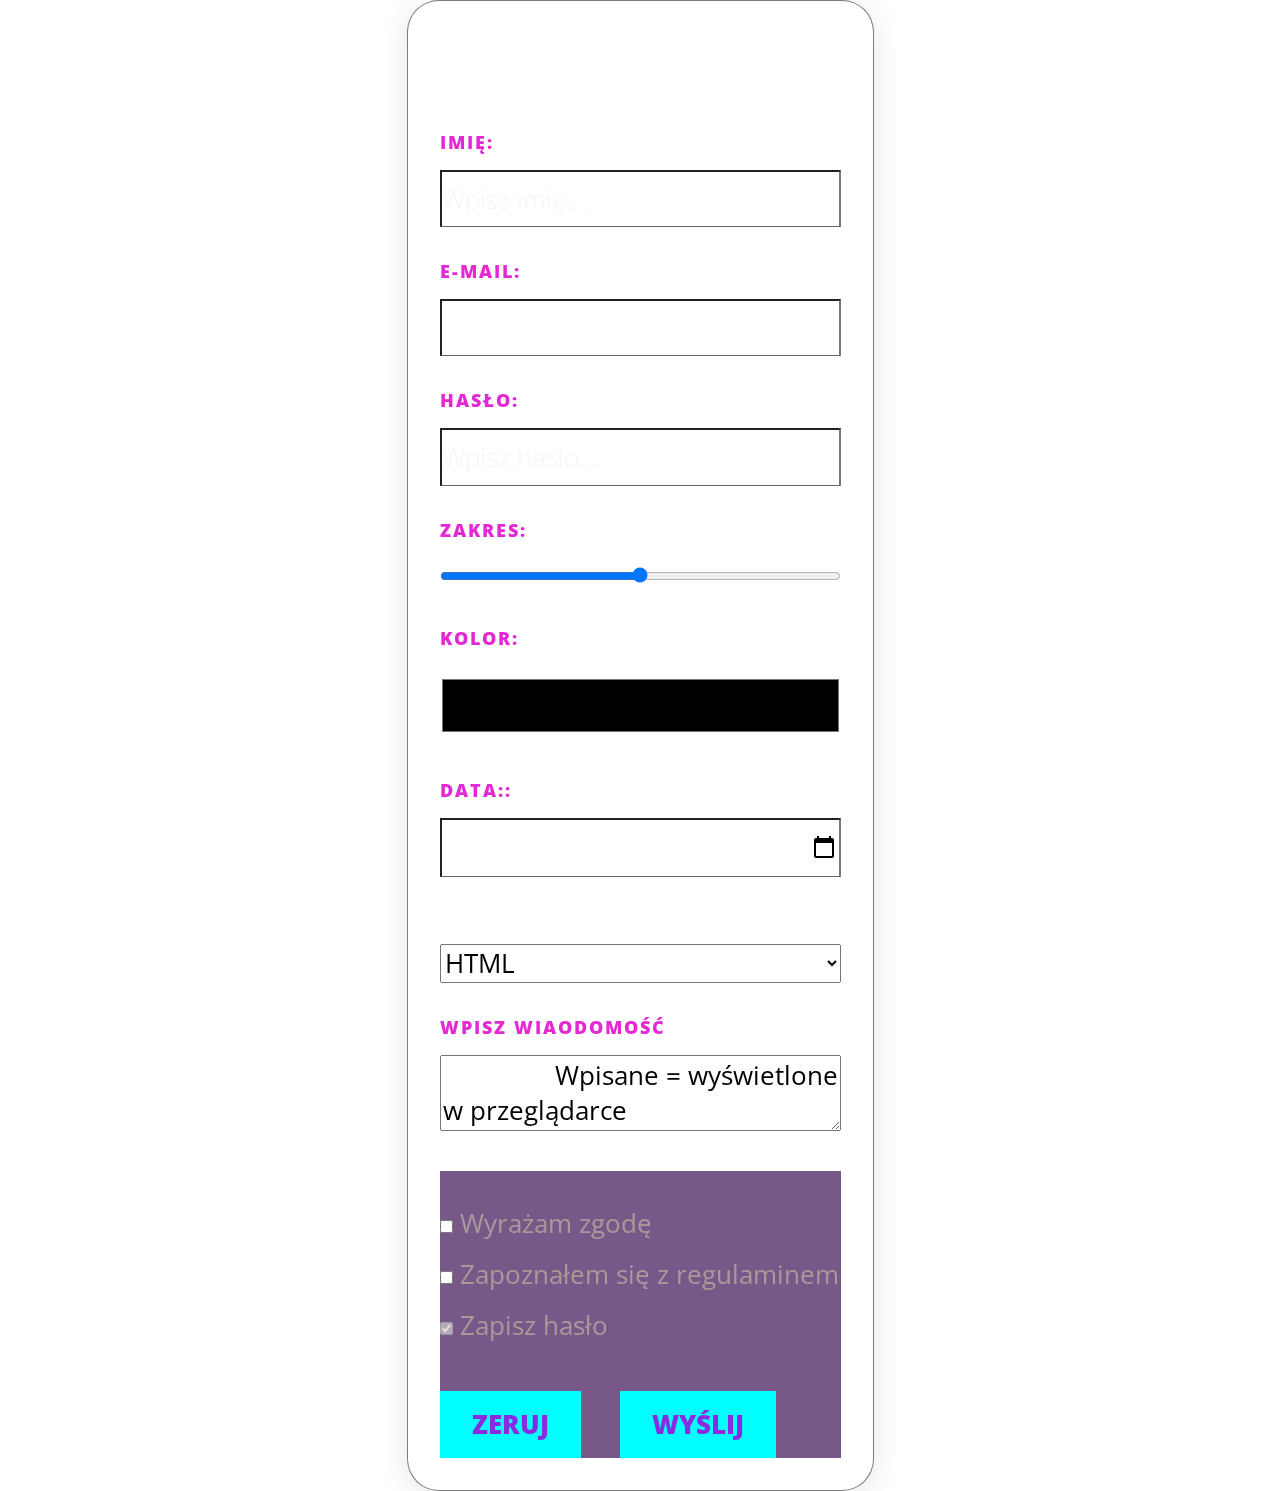
<file: Web_development/Zajecia 4/Formularz.html>
<!DOCTYPE html>
<html lang="pl">
<head>
    <meta charset="UTF-8">
    <meta name="viewport" content="width=device-width, initial-scale=1.0">
    <title>Formularze</title>
    <style>
        
        @import url('https://fonts.googleapis.com/css2?family=Open+Sans&display=swap');         *{
            
            transition: 1s;
            /*border:1px dashed red; to są ramki*/
            box-sizing:border-box;
            margin:0;
    
        }
        html{
            font-family: 'Open Sans', sans-serif;        }
        body{
            font-size: 1.6rem;
            background:
            url("https://wallpapersmug.com/download/1920x1080/064004/abstract-triangle-eges-glow-dark.jpg")
            no-repeat center fixed;
            background-size: cover;
            /*https://css.glass/*/
            display:flex;
            justify-content: center;
            align-items: center;/*nie działa w body trzeba dodać  min height*/
            min-height:100vh;         
            margin:0;   
        }
        input, textarea,select{
            font-family: inherit;
            font-size:100%;
    
            
        }
        form{/* From https://css.glass */
        background: rgba(255, 255, 255, 0.11);
        border-radius: 2rem;
        box-shadow: 0 4px 30px rgba(0, 0, 0, 0.1);
        backdrop-filter: blur(2.1px);
        -webkit-backdrop-filter: blur(2.1px);
        border: 1px solid rgba(22, 17, 17, 0.56);
        color:white;
        max-width: 550px;
        padding:2rem;
        
        }
        form h2{
            text-align: center;
            font-weight: 100;
            font-size:3rem;
        }
        
        form main{
            margin:2rem 0;
        }
        form main label{
            display: block;
            text-transform: uppercase;
            font-weight: 900;
            font-size:1.1rem;
            letter-spacing: 2px;
            margin-bottom: 1rem;
            color: #e329d4;;
        }
        
        form main input{
            display:block;
            margin-bottom: 2rem;
            width:100%;
            background: none;
            border-bottom: 1px solid #666;
            padding: .6rem 0;
            color:white;
        }
        
        form main input:focus{
            outline: 0;
            background-color: rgba(0, 0, 0, 0.5);
            transform:scale(1.05);
            border-radius: 1rem;
        }
        ::placeholder{
            color:whitesmoke;
            font-weight: 200;
        }
        form main input[type=color]{
            height:5rem;
            border:0;
        }
        form main select{
            width: 100%;
            margin-bottom: 2rem;;
        }
        form main textarea{
            width: 100%;
            resize:vertical;
        }
        form main textarea:focus{
            outline: 0;
        }

        form footer{
            background-color: rgba(79, 37, 99, 0.766);
            color:rgb(170, 153, 153);
        }
        form footer input{
            display:inline-block;
            width:auto;
        }
        form footer label{
            display: inline-block;
            margin-bottom: 1rem;
        }
        form footer input[type=reset],form footer input[type=submit]{
            background-color: aqua;
            color:blueviolet;
            border:0;
            padding: 1rem 2rem;
            margin-right: 2rem;
            margin-top: 2rem;
            text-transform: uppercase;
            font-weight: 900;

        }
        form footer input[type=submit]:hover{
            background-color: green;
        }
        form footer input[type=reset]:hover{
            background-color: red;
        }
    </style>
</head>
<body>
    <form>
        <h2>Wypełnij formularz</h2>

        <main>
            <label>Imię:</label>
            <input type="text"
             placeholder="Wpisz imię...."
             required>

            <label>E-mail:</label>
            <input type="email"
            placeholder="Wpisz e-mail...."
            required
            value="@gmail.com">

            <label>Hasło:</label>
            <input type="password"
            placeholder="Wpisz hasło....">

            <label>Zakres:</label>
            <input type="range">

            <label>Kolor:</label>
            <input type="color">

            <label>Data::</label>
            <input type="date"
            placeholder="Wpisz imię....">

            <labale>Wybierz</labale>
            <select>
                <option>HTML</option>
                <option>CSS</option>
                <option>JS</option>
            </select>
            <label>Wpisz Wiaodomość</label>
            <textarea placeholder="minimum 600znaków..."
            required>
                Wpisane = wyświetlone w przeglądarce
            </textarea>
        </main>
        <footer>
            <br>
            <input type="checkbox" id="Zgoda">
            <label for="Zgoda">Wyrażam zgodę</label>

            <br>
            <input type="checkbox" id="regulamin">
            <label>Zapoznałem się z regulaminem</label>

            <br>
            <input type="checkbox" id="haslo" disabled checked>
            <label>Zapisz hasło</label>
            <br>
            <input type="reset" value="ZERUJ">
            <input type="submit" value="WYŚLIJ">
        </footer>
    </form>

    
</body>
</html>
</file>
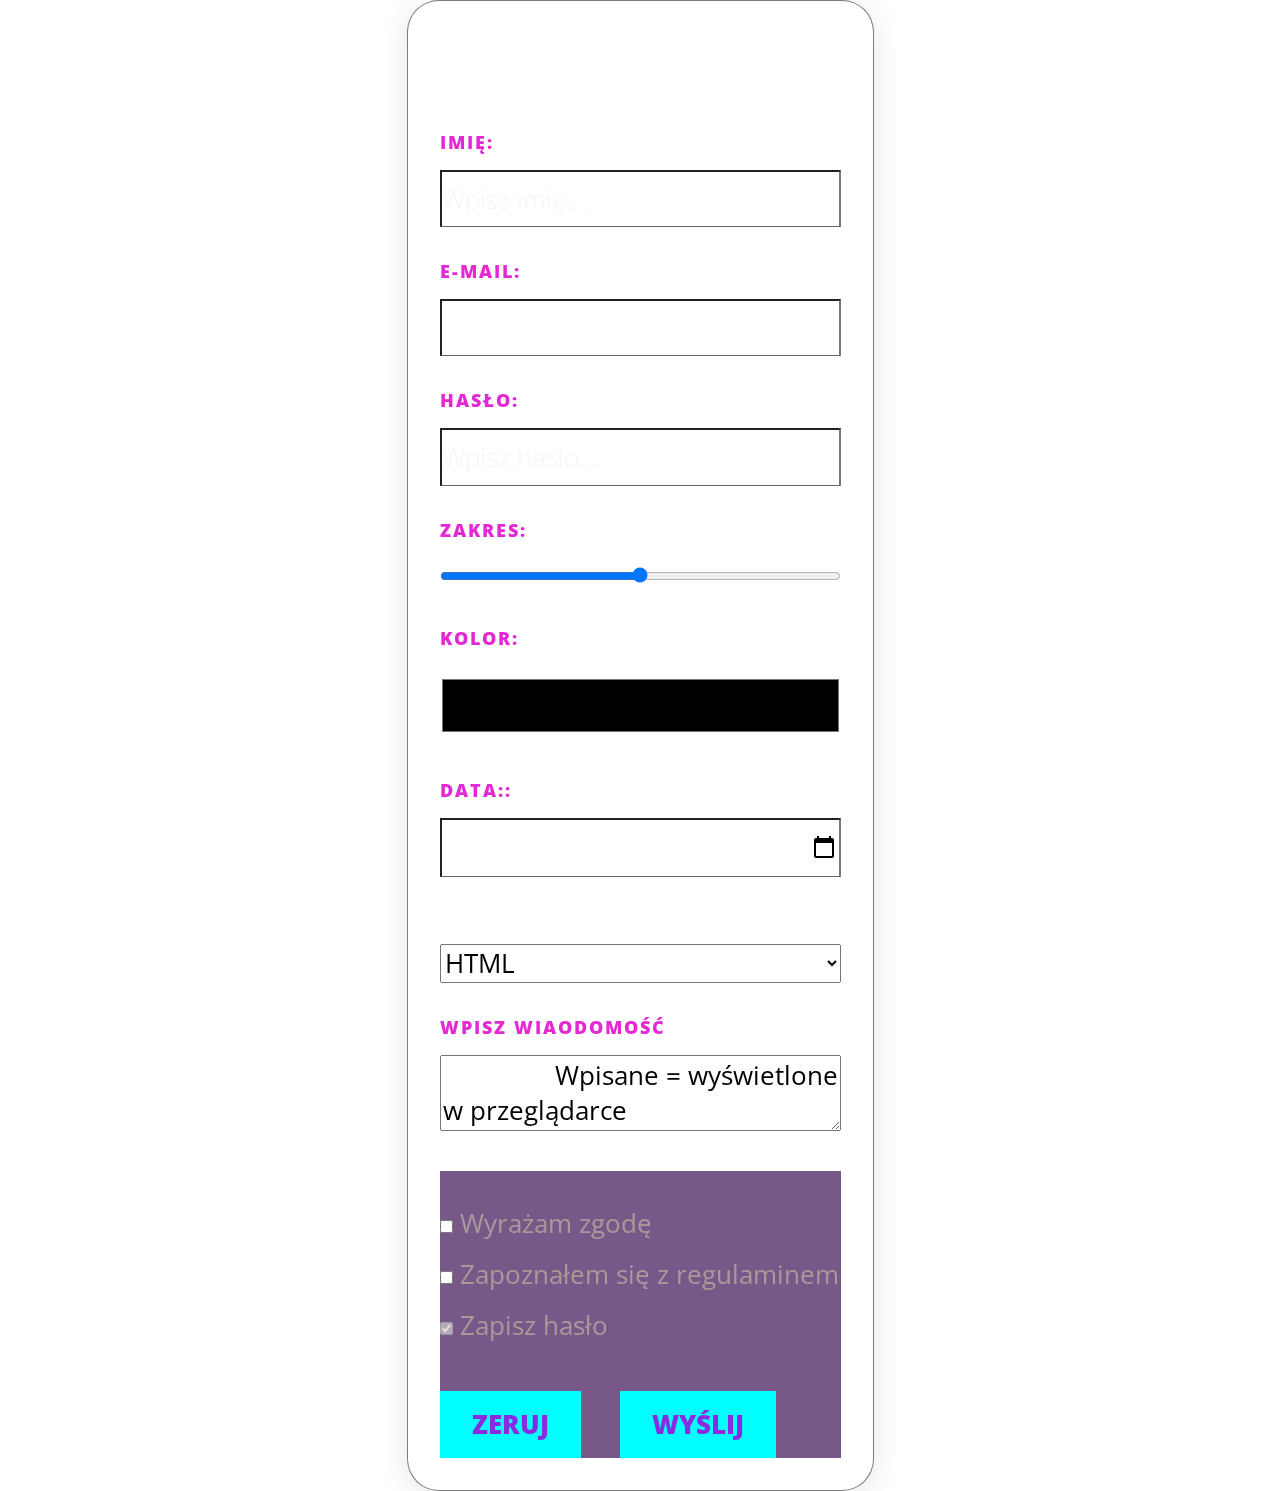
<file: Web_development/Zajecia 5/Formularz.html>
<!DOCTYPE html>
<html lang="pl">
<head>
    <meta charset="UTF-8">
    <meta name="viewport" content="width=device-width, initial-scale=1.0">
    <title>Formularze</title>
    <style>
        
        @import url('https://fonts.googleapis.com/css2?family=Open+Sans&display=swap');         *{
            
            transition: 1s;
            /*border:1px dashed red; to są ramki*/
            box-sizing:border-box;
            margin:0;
    
        }
        html{
            font-family: 'Open Sans', sans-serif;        }
        body{
            font-size: 1.6rem;
            background:
            url("https://wallpapersmug.com/download/1920x1080/064004/abstract-triangle-eges-glow-dark.jpg")
            no-repeat center fixed;
            background-size: cover;
            /*https://css.glass/*/
            display:flex;
            justify-content: center;
            align-items: center;/*nie działa w body trzeba dodać  min height*/
            min-height:100vh;         
            margin:0;   
        }
        input, textarea,select{
            font-family: inherit;
            font-size:100%;
    
            
        }
        form{/* From https://css.glass */
        background: rgba(255, 255, 255, 0.11);
        border-radius: 2rem;
        box-shadow: 0 4px 30px rgba(0, 0, 0, 0.1);
        backdrop-filter: blur(2.1px);
        -webkit-backdrop-filter: blur(2.1px);
        border: 1px solid rgba(22, 17, 17, 0.56);
        color:white;
        max-width: 550px;
        padding:2rem;
        
        }
        form h2{
            text-align: center;
            font-weight: 100;
            font-size:3rem;
        }
        
        form main{
            margin:2rem 0;
        }
        form main label{
            display: block;
            text-transform: uppercase;
            font-weight: 900;
            font-size:1.1rem;
            letter-spacing: 2px;
            margin-bottom: 1rem;
            color: #e329d4;;
        }
        
        form main input{
            display:block;
            margin-bottom: 2rem;
            width:100%;
            background: none;
            border-bottom: 1px solid #666;
            padding: .6rem 0;
            color:white;
        }
        
        form main input:focus{
            outline: 0;
            background-color: rgba(0, 0, 0, 0.5);
            transform:scale(1.05);
            border-radius: 1rem;
        }
        ::placeholder{
            color:whitesmoke;
            font-weight: 200;
        }
        form main input[type=color]{
            height:5rem;
            border:0;
        }
        form main select{
            width: 100%;
            margin-bottom: 2rem;;
        }
        form main textarea{
            width: 100%;
            resize:vertical;
        }
        form main textarea:focus{
            outline: 0;
        }

        form footer{
            background-color: rgba(79, 37, 99, 0.766);
            color:rgb(170, 153, 153);
        }
        form footer input{
            display:inline-block;
            width:auto;
        }
        form footer label{
            display: inline-block;
            margin-bottom: 1rem;
        }
        form footer input[type=reset],form footer input[type=submit]{
            background-color: aqua;
            color:blueviolet;
            border:0;
            padding: 1rem 2rem;
            margin-right: 2rem;
            margin-top: 2rem;
            text-transform: uppercase;
            font-weight: 900;

        }
        form footer input[type=submit]:hover{
            background-color: green;
        }
        form footer input[type=reset]:hover{
            background-color: red;
        }
    </style>
</head>
<body>
    <form>
        <h2>Wypełnij formularz</h2>

        <main>
            <label>Imię:</label>
            <input type="text"
             placeholder="Wpisz imię...."
             required>
            
            <label>E-mail:</label>
            <input type="email"
            placeholder="Wpisz e-mail...."
            required
            value="@gmail.com">

            <label>Hasło:</label>
            <input type="password"
            placeholder="Wpisz hasło....">

            <label>Zakres:</label>
            <input type="range">

            <label>Kolor:</label>
            <input type="color">

            <label>Data::</label>
            <input type="date"
            placeholder="Wpisz imię....">

            <labale>Wybierz</labale>
            <select>
                <option>HTML</option>
                <option>CSS</option>
                <option>JS</option>
            </select>
            <label>Wpisz Wiaodomość</label>
            <textarea placeholder="minimum 600znaków..."
            required>
                Wpisane = wyświetlone w przeglądarce
            </textarea>
        </main>
        <footer>
            <br>
            <input type="checkbox" id="Zgoda">
            <label for="Zgoda">Wyrażam zgodę</label>

            <br>
            <input type="checkbox" id="regulamin">
            <label>Zapoznałem się z regulaminem</label>

            <br>
            <input type="checkbox" id="haslo" disabled checked>
            <label>Zapisz hasło</label>
            <br>
            <input type="reset" value="ZERUJ">
            <input type="submit" value="WYŚLIJ">
        </footer>
    </form>

    
</body>
</html>
</file>
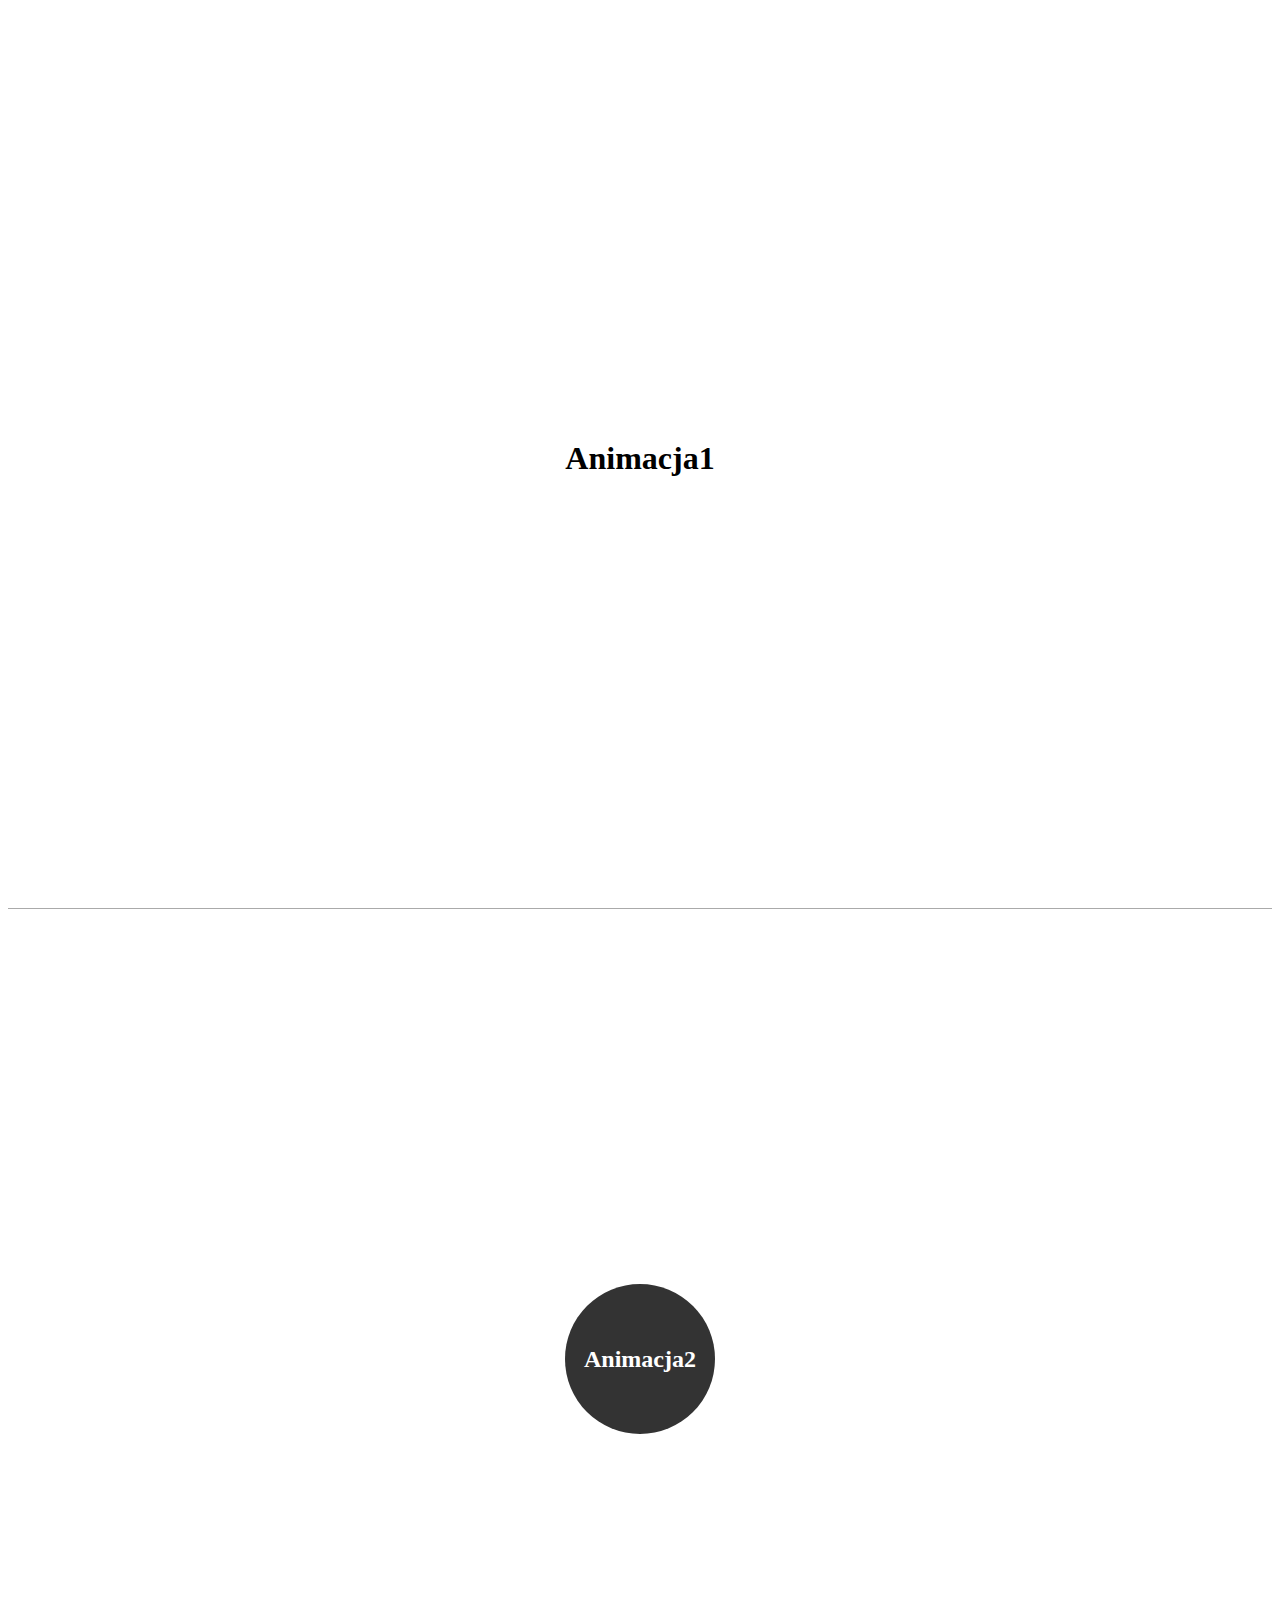
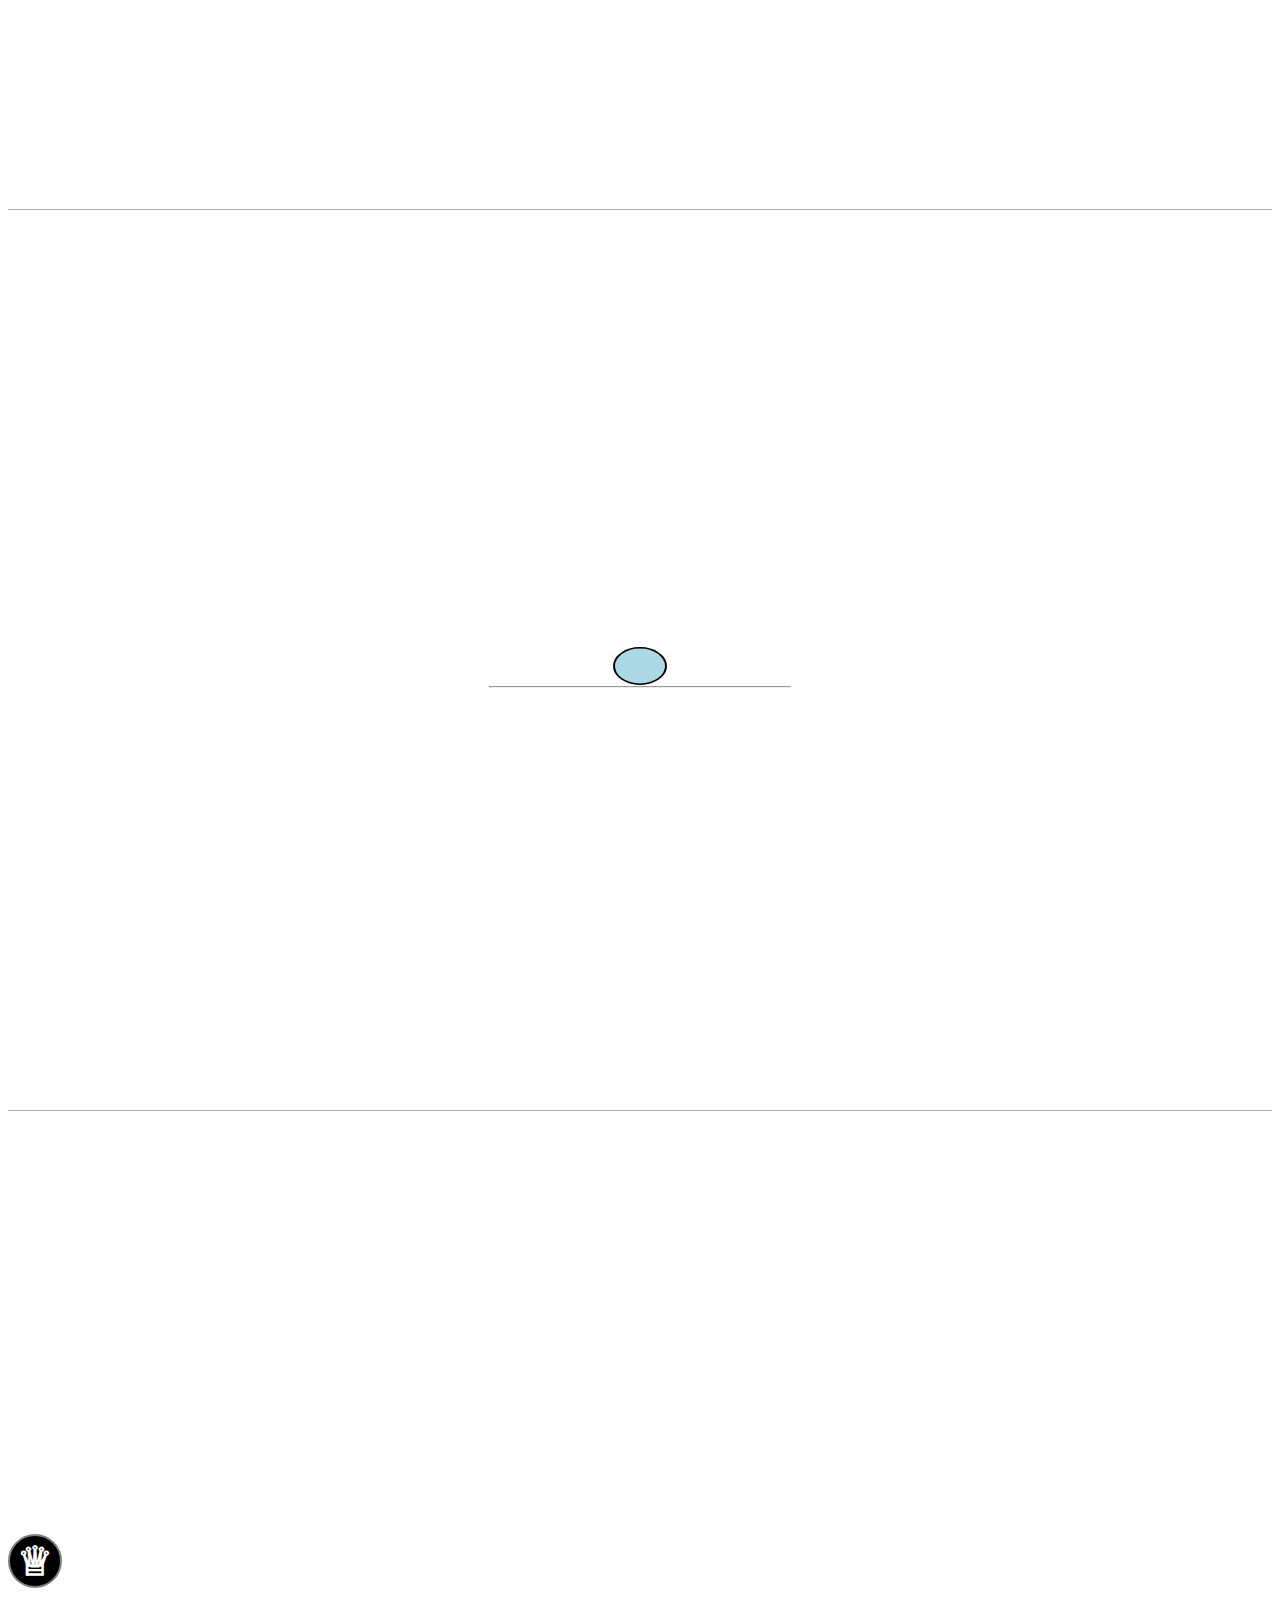
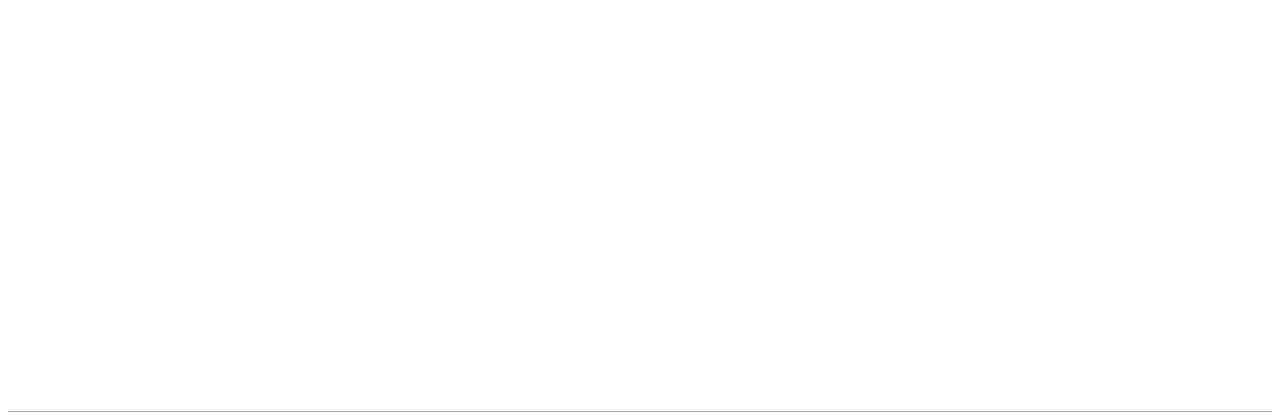
<file: Web_development/Zajecia 6/Wiśniewski Mateusz Animacja.html>
<!DOCTYPE html>
<html lang="en">

<head>
    <meta charset="UTF-8">
    <style>
        section {
            min-height: 100vh;
            border-bottom: 1px solid #aaa;
            display: flex;
            align-items: center;
            justify-content: center;
            overflow: hidden;
            flex-direction: column;

        }

        h1 {
            padding: 3rem;
            animation-name: animacja1;
            animation-duration: 4s;
            animation-iteration-count: infinite;
            animation-direction: alternate;
            animation-delay: -2s;
        }

        @keyframes animacja1 {
            from {
                background-color: red;
                border-radius: 3rem;
            }

            to {
                background-color: blue;
                border-radius: 1rem;
                box-shadow: 0 1rem 1rem rgba(0, 0, 0, .4);
                color: #fff;
            }
        }

        h2 {
            height: 150px;
            width: 150px;
            border-radius: 50%;
            background-color: #333;
            display: flex;
            align-items: center;
            justify-content: center;
            color: #fff;

            animation: animacja2 5s ease 1s infinite alternate-reverse;
        }

        @keyframes animacja2 {
            0% {
                background-color: cornflowerblue;
            }

            1% {}

            2% {}

            20% {
                transform: translate(0, -200px) rotate(360deg);
            }

            50% {
                transform: translate(200px, -200px) scale(2);
                background-color: yellowgreen;
                box-shadow: 0 1rem 1rem rgba(0, 0, 0, .5);
                border-bottom: 1px solid black;
                
            }

            60% {
                transform: translate(200px, 200px);
            }

            90% {
                transform: translate(0, 200px) rotate(-3600deg);

            }

            100% {
                background-color: cornflowerblue;

            }
        }

        h3 {
            height: 50px;
            width: 50px;
            border-radius: 50%;
            background-color: lightblue;
            border:2px solid black;
            display: flex;
            align-items: center;
            justify-content: center;
            color: #fff;

            animation: animacja3 2s ease 0s infinite;
            transform: scaleY(0.7) translateY(10px);
        }

        hr{
            width:300px;
            margin:0;
            transform:translateY(-19px);
        }   
        

        @keyframes animacja3 {
            0% { 
            }
            3%{
                transform: scaleY(1);
            }

            50% {
                transform: translate(0, -30vh) scaleY(1) ;
            }

            97%{
                transform: scaleY(1);
            }
            100% {
                transform: scaleY(0.7) translateY(10px);
            }



        }

        h4 {
            height: 50px;
            width: 50px;
            border-radius: 50%;
            background-color: black;
            border:2px solid grey;
            margin-right: auto;
            margin-top:auto;
            margin-bottom: auto;
            display: flex;
            align-items: center;
            justify-content: center;
            color: #fff;
            animation: animacja4 5s ease 1s infinite;
            font-weight: 900;
            font-size: 2.5rem;

        }
        #S4{
            min-height: 100vh;
            border-bottom: 1px solid #aaa;
            display: flex;
            align-items: left;
            justify-content: left;
            overflow: hidden;
            flex-direction: column;


        }
        @keyframes animacja4 {
            0% {
                transform: translate(-10vw, 0) rotate(-90deg); 
 

            }
            

            10% { 
                transform: translate(15vw, 0) scale(1,1) rotate(30deg); 
            }

            20% {
                transform: translate(30vw, -5vh) scale(1) rotate(20deg);  

            }

            30% {
                transform: translate(20vw, -20vh) scale(1.5) rotate(180deg);  
            }

            40% {
                transform: translate(20vw, 20vh) scale(1.5) rotate(90deg);  

            }

            50% {
                transform: translate(20vw, 20vh) scale(1.5) rotate(90deg);  
            }

            60% {
                transform: translate(80vw, 20vh) scale(1) rotate(0deg);  
            }
            70% {
                transform: translate(80vw, -20vh) scale(1.5) rotate(200deg);  
            }


            80% {
                transform: translate(50vw, 0vh) scale(3) rotate(90deg); 
            }
            90% {
                transform: translate(80vw, 0vh) scale(1.5) rotate(3600deg);  
            }

            100% {          
                transform: translate(100vw, 0vh) scale(1) rotate(3600deg);  
            }
        }



    </style>
    <title>Document</title>
</head>

<body>

    <section>
        <h1>Animacja1</h1>
    </section>
    <section>
        <h2>Animacja2</h2>
    </section>
    <section>
        <h3></h3>
        <hr>
    </section>
    <section id="S4">
        <h4>♕</h4>
    </section>

</body>

</html>
</file>
<file: Web_development/OnePage szkielet/css/style.css>
@charset "utf-8";
/*import fontów z google*/
@import url('https://fonts.googleapis.com/css2?family=Poppins:ital,wght@0,100;0,200;0,300;0,400;0,500;0,600;0,700;0,800;0,900;1,100;1,200;1,300;1,400;1,500;1,600;1,700;1,800;1,900&display=swap');

/* GLOBALNE SELEKTORY */
*{
	transition: 400ms;
}
html{
	scroll-behavior: smooth;
	font-size: 16px;/*domyślnie*/
	/* 
	em = emphasis = rozmiar fontu elementu nadrzędnego 
	rem = root emphasis = rozmiar fontu w dokumencie
	*/
	font-size: 10px;
}
body{
	font-family: 'Poppins', sans-serif;
	font-size: 1.6rem;
}

/* NAWIGACJA */
nav{
	background-color: #333;
	color: white;
	/*flex container*/
	display: flex;
	justify-content: center;
	align-items: center;
	padding: 1rem 0;
	
	/*podążające menu*/
	position: fixed;
	width: 100%;/*dodajemy, bo fixed usunęło domyślną szer.*/
}
nav ol{
	display: flex;
	justify-content: space-evenly;
	width: 60%;
}
nav ol li{}
nav ol li a{
	text-decoration: none;
	padding: 1rem 4vw;
	display: block;
	color: #ccc;
	text-transform: uppercase;
	font-weight: 800;
	font-size: 1.2rem;
}
nav ol li a:hover{
	background-color: whitesmoke;
	color: #333;
}

/* WSZYSTKIE SEKCJE */
section{
	min-height: 95vh;/* vh = viewport height = % wysokości okna przeglądarki */
	/* min-height = wysokość może być większa, w zależności od zawartości */
	padding: 0 2rem;
	/*FLEX CONTAINER*/
	display: flex;/*uruchamiamy flexbox*/
	align-items: center;/*wyśrodkowanie na wysokość*/
	justify-content: center;
	
	/*żeby menu nie najeższało na treść*/
	scroll-margin-top: 5.2rem;
}
/* selektor class ma prefix '.' */
.zawartosc{
	/*background-color: red;*/
	max-width: 1200px;
	/*FLEX ITEM*/
	
}

/* POSZCZEGÓLNE SEKCJE */
/* selektor id ma prefix "#" */
#pierwsza{
	background-color: #efefef;
}
#pierwsza .zawartosc{
	display: flex;
	flex-direction: column;
	justify-content: center;
	align-items: center;
	gap: 2vh;
}
#logo{
	background-color: #ddd;
	font-size: 16rem;
	font-weight: 100;
	width: 200px;
	height: 200px;
	border-radius: 50%;/*koło*/
	display: flex;
	justify-content: center;
	align-items: center;
	box-shadow: 0 1rem 1rem rgba(0,0,0,.4);
}
#pierwsza h1{
	font-size: 3em;
	font-weight: 200;
	text-align: center;
}
#pierwsza h1 strong{
	font-weight: 900;
}
#pierwsza a{
	text-decoration: none;
	padding: 2rem 4rem;
	border-radius: 2rem;
	margin-top: 10vh;
	color: #333;
	font-weight: 300;
}
#pierwsza a:hover{
	background-color: #ddd;
	box-shadow: 0 .2em .7rem rgba(0,0,0,.3) inset;
	color: #333;
}

#druga{
	background-color: #666;
	padding: 2em 1em;
}
#druga .zawartosc{
	/*flex container*/
	display: flex;
	gap: 40px;/*odstępy między elementami*/
	flex-wrap: nowrap;/*domyślnie*/
	flex-wrap: wrap;
	justify-content: flex-start;
}
#druga article{
	/*flex items*/
	flex: 0 1 350px;/* domyślnie: 0 1 auto; zmieniamy tylko na pierwszej pozycji flex-grow na 1 */
}
#druga article h2{
	font-size: 3rem;
	font-weight: 200;
	color: #ccc;
	margin-bottom: 2rem;
}
#druga article p{
	line-height: 2rem;
	margin-bottom: 2rem;
}

#trzecia{}
#trzecia .zawartosc{}

#czwarta{
	background-color: #999;
}
#czwarta .zawartosc{}

/* STOPKA STRONY */
#stopka{
	background-color: #333;
	color: white;
	padding: 5vw;
}
#stopka .zawartosc{
	border: 1px solid rgba(0,0,0,0.2);
	display: flex;
	gap: 5vw;
	padding: 7vw;
	width: 70vw;
	box-shadow: 0 0 4rem rgba(0,0,0,.3);
	border-radius: 2rem;
}
#stopka article{
	flex: 1;
	line-height: 2rem;
	font-size: 1.4rem;
}
#stopka article h6{
	font-size: 2.2rem;
	font-weight: 200;
	color: #999;
	margin-bottom: 3vh;
}
#stopka article ul{}
#stopka article ul li{
	padding-bottom: 2rem;
}
#stopka article ul li strong{
	display: block;
	padding-bottom: .5rem;
	text-transform: uppercase;
	font-size: 1.2rem;
	font-weight: 700;
	color: #999;
}
#stopka article ul li a{
	color: #fff;
	text-decoration: none;
}
#stopka article ul li a:hover{}
#stopka article form{}
#stopka article form input{
	background: none;
	border: 0;
	border-bottom: 1px #666 solid;
	margin-bottom: 1rem;
	padding: .5rem 0;
	font-family: inherit;
	font-size: 1.2rem;
	width: 100%;
	box-sizing: border-box;
	color: white;
	font-weight: 600;
}
#stopka article form input:focus{
	outline: 0;
	transform: scale(1.1);
	border-bottom: 1px solid white;
}
#stopka article form input[type=checkbox]{
	width: auto;
}
#stopka article form label{
	font-size: 1rem;
	display: inline-block;
	transform: translateY(-.25rem);
}
#stopka article form input[type=reset],
#stopka article form input[type=submit]{
	border: 0;
	color: #ccc;
	font-weight: 900;
	text-transform: uppercase;
	font-size: 1rem;
	display: inline-block;
	margin-right: 2rem;
	cursor: pointer;
	margin-top: 1rem;
	width: auto;
}
#stopka article form input[type=reset]:hover{
	color: orange;
}
#stopka article form input[type=submit]:hover{
	color: cornflowerblue;
}

/* STYLE RESPONSYWNE */
/*na wszystkich urządzeniach maksymalnie do 700px szer. okna przegl.*/
@media all and (max-width:700px){
	nav{
		display: none;
	}
	section{
		min-height: 100vh;
	}
	#pierwsza{
		background-color: #333;
	}
	#pierwsza h1{
		color: #ccc;
	}
	#pierwsza a{
		color: #ccc;
		border: 1px solid #ccc;
		padding: 2rem 5rem;
	}
	
	#druga article{
		flex: 1 1 350px;
	}
}
</file>
<file: Web_development/Zajecia 3/css/style.css>
@charset "utf-8";
@import url('https://fonts.googleapis.com/css2?family=Roboto:ital,wght@0,100;0,300;0,400;0,500;0,700;0,900;1,100;1,300;1,400;1,500;1,700;1,900&display=swap');

/* GLOBALNE SELEKTORY */
*{
	transition: 400ms;
	box-sizing: border-box;
}
html{
	scroll-behavior: smooth;
	font-size: 16px;/*domyślnie*/
	/* 
	em = emphasis = rozmiar fontu elementu nadrzędnego 
	rem = root emphasis = rozmiar fontu w dokumencie
	*/
	font-size: 10px;
}
body{
	font-family: 'Poppins', sans-serif;
	font-size: 1.6rem;
}
/*Nawigacja Mobile*/
.burger{
	position:fixed;
	display:none;
	top:2rem;
	right:2rem;
	background-color: #eee;
	font-size:4rem;
	padding:1rem 1.25rem;
	cursor: pointer;
	border-radius: 1rem;
	
}
.nakladka{
	position:fixed;
	background-color:rgba(255,255,255,.9);
	height:100%;
	width:0%;
	right:0;
	display: flex;
	align-items: center;
	justify-content: center;
	z-index: 1;
	overflow:hidden;
}
.zamknijX{
	position:absolute;
	top:1.9rem;
	right:3.4rem;
	font-size:6rem;	
	text-decoration: none;
	color:#333;
}
.nakladka ol{
	display:flex;
	flex-direction: column;
	gap:4vh;
	text-align: center;
}
.nakladka ol a{
	text-decoration: none;
	color:#333;
	font-weight: 700;
	font-size: 7vw;
	display:block;
	padding:3vh 25vw;
}
.nakladka ol a:hover{
	background-color: #333;
	color:#eee;
}




/* NAWIGACJA Desktop */
nav{
	background-color: #333;
	color: white;
	/*flex container*/
	display: flex;
	justify-content: center;
	align-items: center;
	padding: 1rem 0;
	
	/*podążające menu*/
	position: fixed;
	width: 100%;/*dodajemy, bo fixed usunęło domyślną szer.*/
}
nav ol{
	display: flex;
	justify-content: space-evenly;
	width: 60%;
}
nav ol li{}
nav ol li a{
	text-decoration: none;
	padding: 1rem 4vw;
	display: block;
	color: #ccc;
	text-transform: uppercase;
	font-weight: 800;
	font-size: 1.2rem;
}
nav ol li a:hover{
	background-color: whitesmoke;
	color: #333;
}




/* WSZYSTKIE SEKCJE */
section{
	min-height: 95vh;/* vh = viewport height = % wysokości okna przeglądarki */
	/* min-height = wysokość może być większa, w zależności od zawartości */
	padding: 0 2rem;
	/*FLEX CONTAINER*/
	display: flex;/*uruchamiamy flexbox*/
	align-items: center;/*wyśrodkowanie na wysokość*/
	justify-content: center;
	
	/*żeby menu nie najeższało na treść*/
	scroll-margin-top: 5.2rem;
}
/* selektor class ma prefix '.' */
.zawartosc{
	/*background-color: red;*/
	max-width: 1400px;
	/*FLEX ITEM*/
	
}

/* POSZCZEGÓLNE SEKCJE */
/* selektor id ma prefix "#" */
#pierwsza{
	background-color: #efefef;
}
#pierwsza .zawartosc{
	display: flex;
	flex-direction: column;
	justify-content: center;
	align-items: center;
	gap: 2vh;
}
#logo{
	background-color: #ddd;
	font-size: 16rem;
	font-weight: 100;
	width: 200px;
	height: 200px;
	border-radius: 50%;/*koło*/
	display: flex;
	justify-content: center;
	align-items: center;
	box-shadow: 0 1rem 1rem rgba(0,0,0,.4);
}
#pierwsza h1{
	font-size: 3em;
	font-weight: 200;
	text-align: center;
}
#pierwsza h1 strong{
	font-weight: 900;
}
#pierwsza a{
	text-decoration: none;
	padding: 2rem 4rem;
	border-radius: 2rem;
	margin-top: 10vh;
	color: #333;
	font-weight: 300;
}
#pierwsza a:hover{
	background-color: #ddd;
	box-shadow: 0 .2em .7rem rgba(0,0,0,.3) inset;
	color: #333;
}

#druga{
	background-color: #666;
	padding: 2em 1em;
}
#druga .zawartosc{
	/*flex container*/
	display: flex;
	gap: 40px;/*odstępy między elementami*/
	flex-wrap: nowrap;/*domyślnie*/
	flex-wrap: wrap;
	justify-content: center;
	
	
}
#druga article{
	/*flex items*/
	flex: 1;
	border:3px white solid;
	border-radius: 1rem;
	padding:4rem;
	color:white;
	margin:2rem;
	background-color:#333 ;
	justify-content: none;
	flex: 1 1 350px;/* domyślnie: 0 1 auto; zmieniamy tylko na pierwszej pozycji flex-grow na 1 */

	margin:0;
	padding:1rem 0 0 2rem;
	font-size:2rem;

}

#druga article h2{
	font-size: 3rem;
	font-weight: 200;
	color: #ccc;
	margin-bottom: 2rem;
}

#druga article b{
	font-weight: 900;
	
}
#druga article:hover{
	background-color:#858282;
	color:#000;
}
#druga h2{
	font-size: 3rem;
	font-weight: 200;
	color: #ccc;
	margin-bottom: 2rem;
}
#druga p{
	font-size:1.8rem;
	letter-spacing: 0.2rem;
	line-height: 2.5rem;
	
}
#druga p b{
	font-size:2.5rem;
}

#druga ol{
  list-style-type:circle;
  
}
#druga li{
	margin-bottom: 2rem;
	
  }
.icons_druga{
	width:10rem;
	height:10rem;
}
#trzecia{
	background:url("https://images.pexels.com/photos/5011647/pexels-photo-5011647.jpeg") no-repeat center fixed;
	background-size: cover; 
}
#trzecia .zawartosc{
	background-color: rgba(255,255,255,.5);
	padding:5rem 1rem;
	backdrop-filter:blur(0);
	border-radius: 50rem;
}
#trzecia h3{
	font-size: 20vw;
	text-align:center;
	font-weight: 900;
	line-height: .8em;
	color:red;
	text-shadow:0 1rem 1rem rgba(0,0,0,.8);
	mix-blend-mode: hard-light;

	
	

}
#czwarta{
	background:url("https://preview.redd.it/c3uhsgo1vx541.jpg?auto=webp&s=a45b583ebf921d3ad1649e77ad05e55226140120") no-repeat center fixed;

}
#czwarta .zawartosc {
    display: flex;
    flex-wrap: wrap;
	
}

#czwarta .kolumna {
    flex: 1 1 48%;
    margin: 1rem;
    padding: 2rem;
    background-color: #333;
    border-radius: 1rem;
    box-shadow: 0 0.5rem 1rem rgba(0, 0, 0, 0.3);
	border: 0.5rem ridge  whitesmoke;

}

#czwarta .kolumna h2 {
    font-size: 2.5rem;
    color: #fff;	
    margin-bottom: 1rem;
}

#czwarta .kolumna p {
    font-size: 1.8rem;
    line-height: 2.5rem;
    color: #eee;
}

/* STOPKA */
#stopka{
	background-color: #233142;
	color: white;
}
#stopka .zawartosc{
	border:1rem outset #f95959;
	display:flex;
	gap:3rem;
	padding:5rem 10rem;
	flex-wrap: wrap;

}

#stopka .zawartosc .kolumnyStopka{
	flex: 1 1 200px;
	margin:0.5rem;
	padding:1rem;
	width:20vw;
	
}
#stopka .zawartosc .kolumnyStopka li
{
	font-size:2.5rem;
	font-weight: 500;
	margin: 1rem 0 1rem 0;
	padding:1rem 0 1rem 0;
	width: 100%;
}
#stopka h1
{	
	font-size:4rem;
	font-weight: 900;
	text-align: center;

}
#stopka .naglowki_stopka li img
{
background-color: white;
margin-left: auto;
margin-right: auto;
}
.ikony_dane{
	height:3rem;
	width:3rem;
}

#linkiStopka li{
	text-align: center;
}
.links_footer{
	height: 7.5rem;
	width: 7.5rem;
	
}
#stopka .zawartosc hr{
	border:0.1rem solid #f95959;
}
/*formularz*/
form  input{
	margin-top:1.5rem;
	width:100%;
	height: 4rem;
	background-color:#233142;
	padding:1rem;
	color:whitesmoke;
	border:0.3rem solid #f95959;
}

form  input:focus{
	outline: 0;
	background-color: rgb(144, 141, 141);
	transform:scale(1.1);
	border-radius: 1rem;
	
}
::placeholder{
	color:whitesmoke;
	font-weight: 200;

}
form select{
	margin-top:1.5rem;
	width: 100%;
	height: 4rem;
	color:whitesmoke;
	background-color:#233142;
	border:0.3rem solid #f95959;

}
form textarea{
	margin-top:1.5rem;
	width: 100%;
	height: 4rem;
	color:whitesmoke;
	background-color:#233142;
	border:0.3rem solid #f95959;

}

form textarea:focus{
	transform:scale(1.15);
	border-radius: 1rem;
	color: whitesmoke;
	outline: 0;
	padding-bottom: 0;
	margin-bottom:0;
}
form input[type=checkbox]{
	margin-top:1rem;
	width:2rem;
	height: 2rem;
}
#stopka .zgody{
	font-size:1.5rem;
	font-weight: 300;
	color:whitesmoke;
}
#stopka .zgody:hover{
	color:#f95959;
}

form  input[type=reset],form  input[type=submit]{
	border:0.25rem solid #f95959;
	border-radius: 1rem;
	text-transform: uppercase;
	font-weight: 900;
	cursor:pointer;
	font-size:1rem;
	margin:2rem;
	scale:1.5;
	width:auto;	
}

form  input[type=submit]:hover{
	background-color: green;
}
form  input[type=reset]:hover{
	background-color: red;
}




/* STYLE RESPONSYWNE */
/*na wszystkich urządzeniach maksymalnie do 700px szer. okna przegl.*/
@media all and (max-width:700px){
	.burger{
		display:block;
	}
	nav{
		display: none;
	}
	section{
		min-height: 100vh;
		scroll-margin-top:0;	
	}
	#pierwsza{
		background-color: #333;
	}
	#pierwsza h1{
		color: #ccc;
	}
	#pierwsza a{
		color: #ccc;
		border: 1px solid #ccc;
		padding: 2rem 5rem;
	}
	#czwarta .kolumna {
        flex: 1 1 100%;
        margin: 1rem 0;
		
    }

	#stopka{
		background-color: #233142;
		color: white;
		text-wrap: nowrap;

		
	}
	#stpoka img{
		display:block;
	}
	#stopka .zawartosc{
		font-size:3rem;
		width: 100%;
		display:block;
		border: none;
		text-align: center;
		justify-content: center;
	
	}
	
	#stopka .zawartosc .kolumnyStopka{
		text-align: center;
		width: 100%;
	}
	#formularzStopka{
			
	}

	#stopka .zawartosc ul{
		
		
	}
	#stopka .zawartosc #linkiStopka ul{
	
	}
	#stopka .links_footer{
		
	} 
}
</file>
